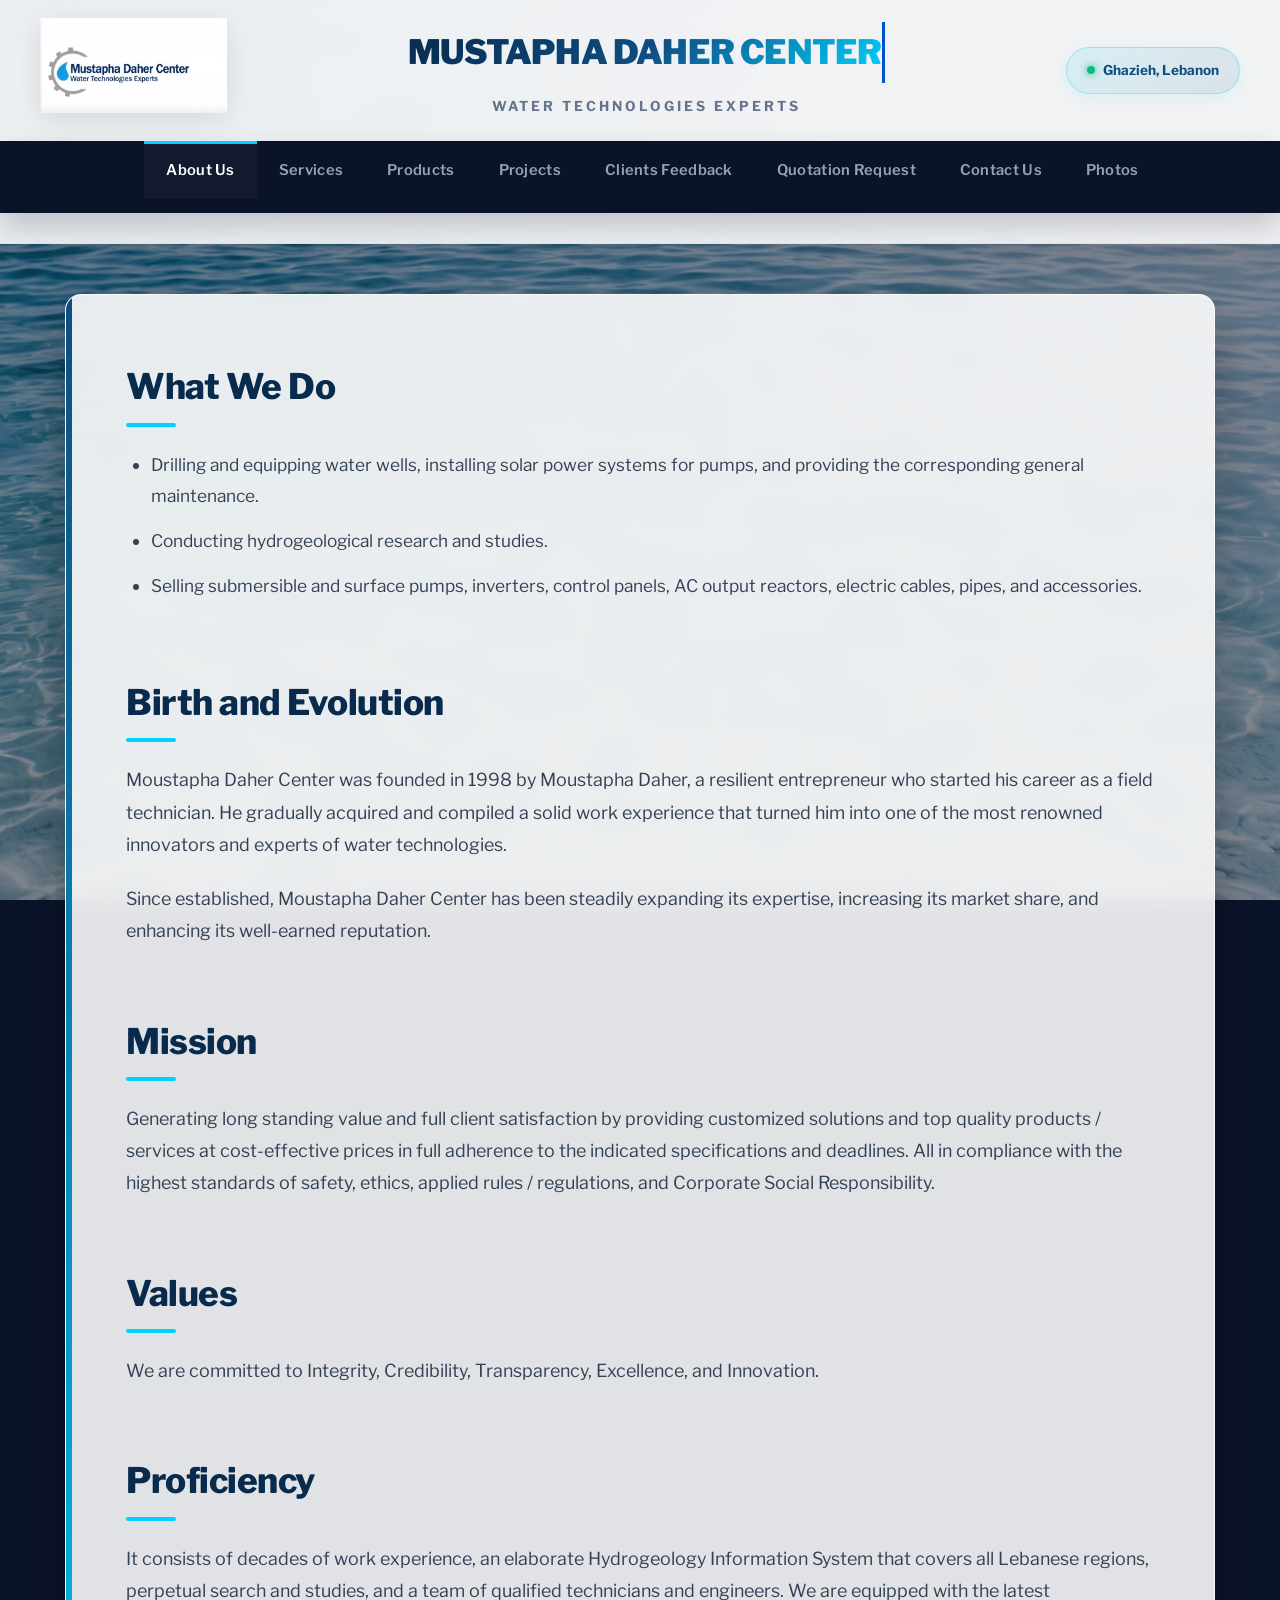
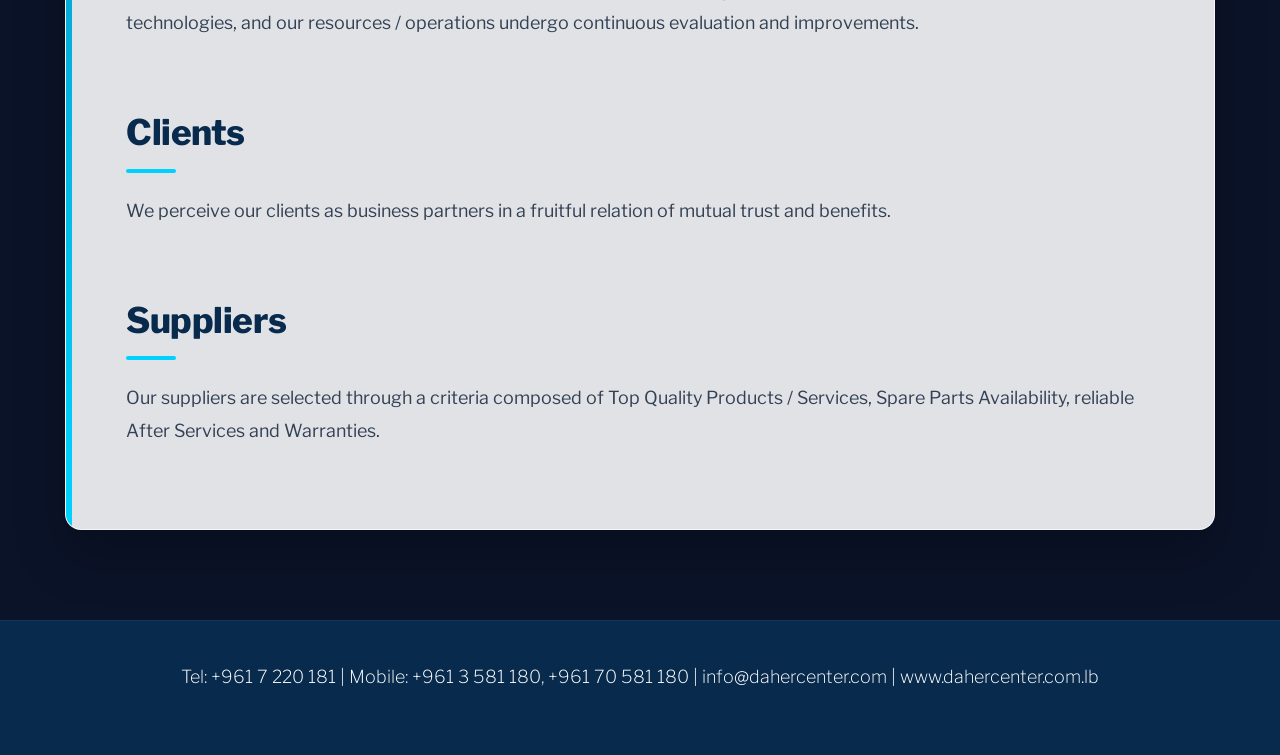
<file: index.html>
<!DOCTYPE html>
<html lang="en">
<head>
    <meta charset="UTF-8">
    <link rel="preconnect" href="https://fonts.googleapis.com">
    <link rel="preconnect" href="https://fonts.gstatic.com" crossorigin>
    <link href="https://fonts.googleapis.com/css2?family=Libre+Franklin:wght@300;400;500;600;700;800;900&display=swap" rel="stylesheet">
    <meta name="viewport" content="width=device-width, initial-scale=1.0">
    <title>Moustapha Daher Center - Water Technologies Experts</title>
    <link rel="stylesheet" href="./style.css">
</head>
<body>
    
    <header>
        <div class="brand-header-container">
            <!-- 1. El-Logo 3a Janab -->
            <div class="logo-area">
                <a href="index.html">
                    <img src="logo.png" alt="Moustapha Daher Center Logo" class="site-logo">
                </a>
            </div>

            <!-- 2. Esem Mustafa Daher Center Bel Nos w 7awliha Fakhama -->
            <div class="brand-title-center">
                <h1>Mustapha Daher Center</h1>
                <p>Water Technologies Experts</p>
            </div>

            <!-- 3. Balance Tag -->
            <div class="header-right-action">
                <span>Ghazieh, Lebanon</span>
            </div>
        </div>

        <!-- 5. Nav w El-Menu Button -->
        <nav>
            <button class="menu-toggle" aria-label="Toggle Menu">
                <span></span>
                <span></span>
                <span></span>
            </button>
            <div class="menu-container">
                <ul class="main-nav">
                    <li><a href="index.html" class="active">About Us</a></li>
                    <li><a href="services.html">Services</a></li>
                    <li><a href="products.html">Products</a></li>
                    <li><a href="projects.html">Projects</a></li>
                    <li><a href="feedback.html">Clients Feedback</a></li>
                    <li><a href="quotation.html">Quotation Request</a></li>
                    <li><a href="contact.html">Contact Us</a></li>
                    <li><a href="#photos">Photos</a></li>
                </ul>
            </div>
        </nav>
    </header>

    <main>
        <section class="content-section">
            <h2 class="section-title">What We Do</h2>
            <ul>
                <li>Drilling and equipping water wells, installing solar power systems for pumps, and providing the corresponding general maintenance.</li>
                <li>Conducting hydrogeological research and studies.</li>
                <li>Selling submersible and surface pumps, inverters, control panels, AC output reactors, electric cables, pipes, and accessories.</li>
            </ul>

            <h2 class="section-title">Birth and Evolution</h2>
            <p>Moustapha Daher Center was founded in 1998 by Moustapha Daher, a resilient entrepreneur who started his career as a field technician. He gradually acquired and compiled a solid work experience that turned him into one of the most renowned innovators and experts of water technologies.</p>
            <p>Since established, Moustapha Daher Center has been steadily expanding its expertise, increasing its market share, and enhancing its well-earned reputation.</p>

            <h2 class="section-title">Mission</h2>
            <p>Generating long standing value and full client satisfaction by providing customized solutions and top quality products / services at cost-effective prices in full adherence to the indicated specifications and deadlines. All in compliance with the highest standards of safety, ethics, applied rules / regulations, and Corporate Social Responsibility.</p>

            <h2 class="section-title">Values</h2>
            <p>We are committed to Integrity, Credibility, Transparency, Excellence, and Innovation.</p>

            <h2 class="section-title">Proficiency</h2>
            <p>It consists of decades of work experience, an elaborate Hydrogeology Information System that covers all Lebanese regions, perpetual search and studies, and a team of qualified technicians and engineers. We are equipped with the latest technologies, and our resources / operations undergo continuous evaluation and improvements.</p>

            <h2 class="section-title">Clients</h2>
            <p>We perceive our clients as business partners in a fruitful relation of mutual trust and benefits.</p>

            <h2 class="section-title">Suppliers</h2>
            <p>Our suppliers are selected through a criteria composed of Top Quality Products / Services, Spare Parts Availability, reliable After Services and Warranties.</p>
        </section>
    </main>
    
    <footer>
        <p>Tel: +961 7 220 181 | Mobile: +961 3 581 180, +961 70 581 180 | info@dahercenter.com | www.dahercenter.com.lb</p>
    </footer>

    <script src="./script.js"></script>
</body>
</html>
</file>
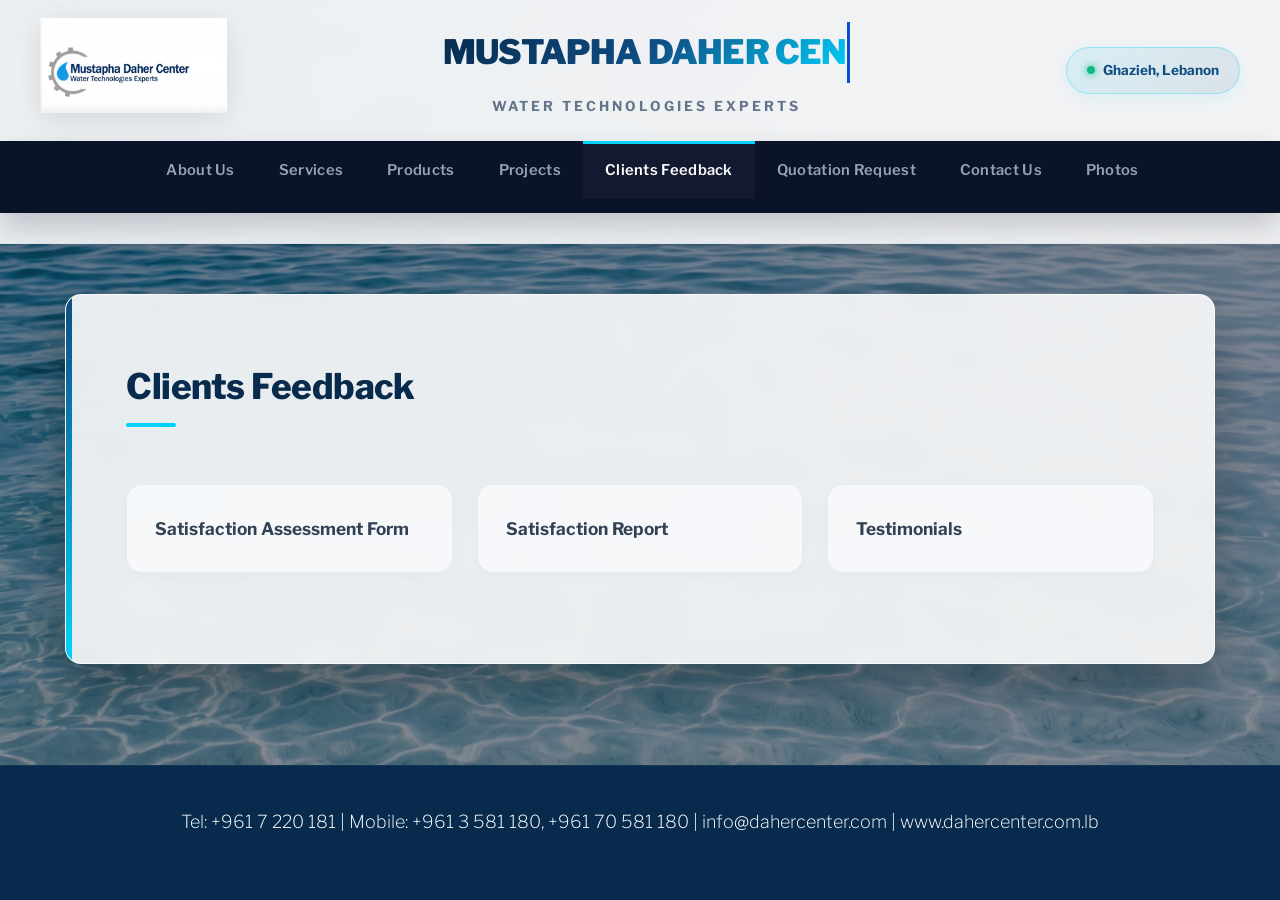
<file: feedback.html>
<!-- feedback.html -->
<!DOCTYPE html>
<html lang="en">
<head>
    <meta charset="UTF-8">
    <meta name="viewport" content="width=device-width, initial-scale=1.0">
    <title>Clients Feedback - Moustapha Daher Center</title>
    <link rel="stylesheet" href="./style.css">
</head>
<body>
   
          <header>
        <div class="brand-header-container">
            <!-- 1. El-Logo 3a Janab -->
            <div class="logo-area">
                <a href="index.html">
                    <img src="logo.png" alt="Moustapha Daher Center Logo" class="site-logo">
                </a>
            </div>

            <!-- 2. Esem Mustafa Daher Center Bel Nos w 7awliha Fakhama -->
            <div class="brand-title-center">
                <h1>Mustapha Daher Center</h1>
                <p>Water Technologies Experts</p>
            </div>

            <!-- 3. Balance Tag -->
            <div class="header-right-action">
                <span>Ghazieh, Lebanon</span>
            </div>
        </div>

     
       <nav>
            <button class="menu-toggle" aria-label="Toggle Menu">
                <span></span>
                <span></span>
                <span></span>
            </button>
            <div class="menu-container">
                <ul class="main-nav">
                    <li><a href="index.html" class="active">About Us</a></li>
                    <li><a href="services.html">Services</a></li>
                    <li><a href="products.html">Products</a></li>
                    <li><a href="projects.html">Projects</a></li>
                    <li><a href="feedback.html">Clients Feedback</a></li>
                    <li><a href="quotation.html">Quotation Request</a></li>
                    <li><a href="contact.html">Contact Us</a></li>
                    <li><a href="photos.html">Photos</a></li>
                </ul>
            </div>
        </nav>
    </header>

    <main>
        <section class="content-section">
        <h2 class="section-title">Clients Feedback</h2>
        <ul class="feedback-btns">
            <li>Satisfaction Assessment Form</li>
            <li>Satisfaction Report</li>
            <li>Testimonials</li>
        </ul>
    </main>
     </section>
    <footer>
        <p>Tel: +961 7 220 181 | Mobile: +961 3 581 180, +961 70 581 180 | info@dahercenter.com | www.dahercenter.com.lb</p>
    </footer>
    <script src="./script.js"></script>
</body>
</html>
</file>
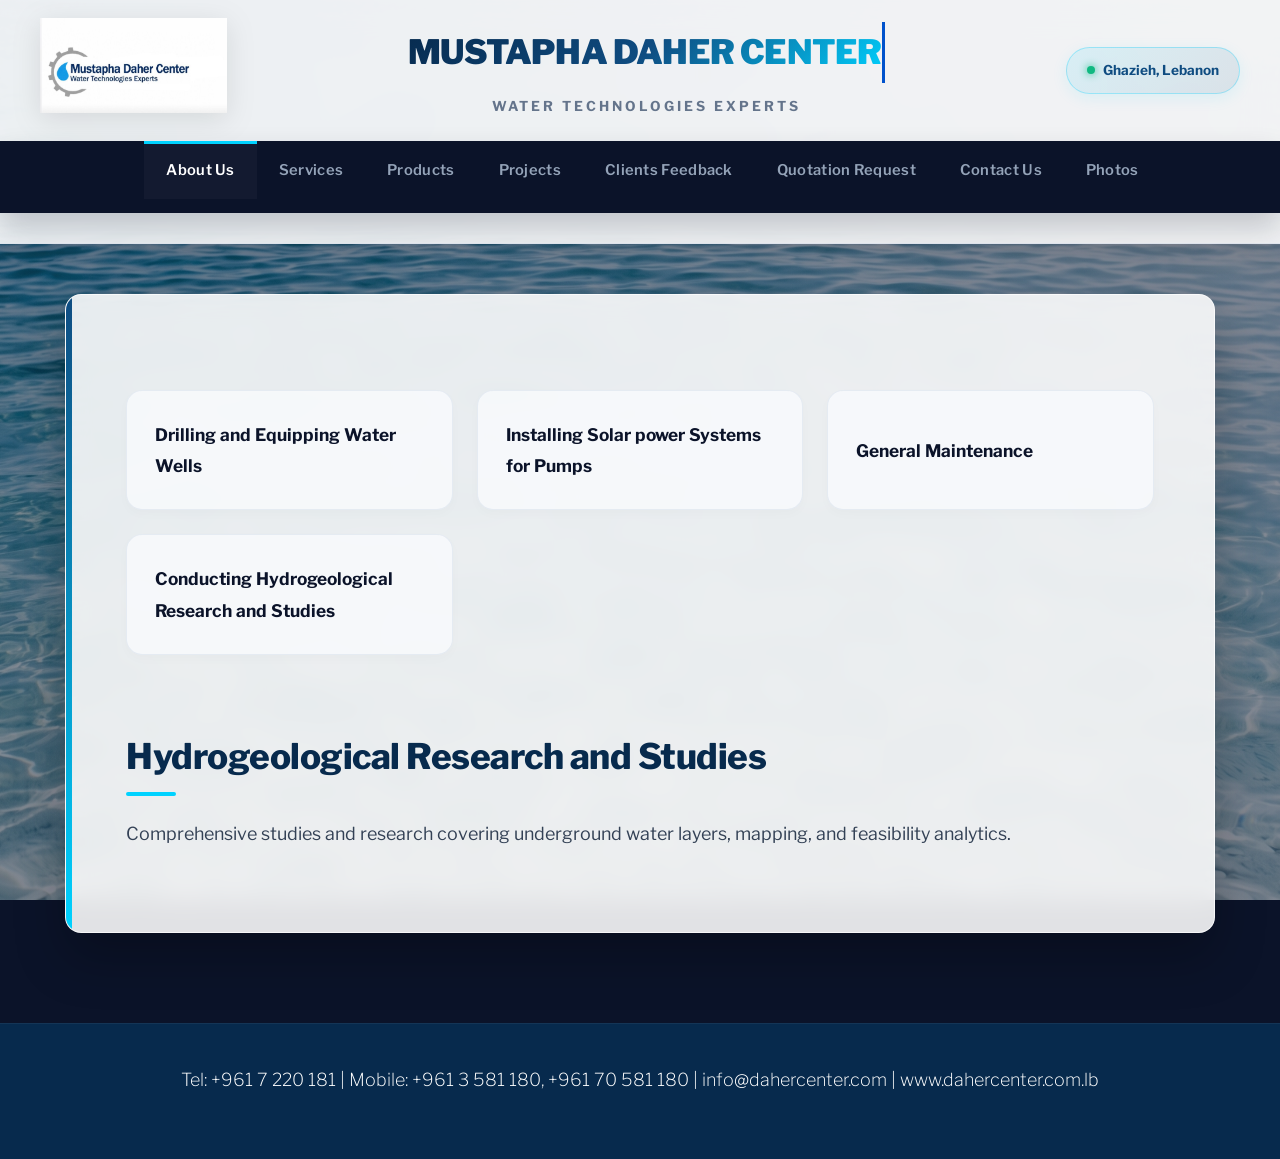
<file: hydrogeology.html>
<!-- hydrogeology.html -->
<!DOCTYPE html>
<html lang="en">
<head>
    <meta charset="UTF-8">
    <meta name="viewport" content="width=device-width, initial-scale=1.0">
    <title>Hydrogeological Research - Moustapha Daher Center</title>
    <link rel="stylesheet" href="./style.css">
</head>
<body>
    
       <header>
        <div class="brand-header-container">
            <!-- 1. El-Logo 3a Janab -->
            <div class="logo-area">
                <a href="index.html">
                    <img src="logo.png" alt="Moustapha Daher Center Logo" class="site-logo">
                </a>
            </div>

            <!-- 2. Esem Mustafa Daher Center Bel Nos w 7awliha Fakhama -->
            <div class="brand-title-center">
                <h1>Mustapha Daher Center</h1>
                <p>Water Technologies Experts</p>
            </div>

            <!-- 3. Balance Tag -->
            <div class="header-right-action">
                <span>Ghazieh, Lebanon</span>
            </div>
        </div>

       
     <nav>
            <button class="menu-toggle" aria-label="Toggle Menu">
                <span></span>
                <span></span>
                <span></span>
            </button>
            <div class="menu-container">
                <ul class="main-nav">
                    <li><a href="index.html" class="active">About Us</a></li>
                    <li><a href="services.html">Services</a></li>
                    <li><a href="products.html">Products</a></li>
                    <li><a href="projects.html">Projects</a></li>
                    <li><a href="feedback.html">Clients Feedback</a></li>
                    <li><a href="quotation.html">Quotation Request</a></li>
                    <li><a href="contact.html">Contact Us</a></li>
                    <li><a href="photos.html">Photos</a></li>
                </ul>
            </div>
        </nav>
    </header>

    <main>
        <section class="content-section">
              <section class="service-bttns"> 
                   <ul class="bttns-service">
            <li><a href="well-drilling.html">Drilling and Equipping Water Wells</a></li>
            <li><a href="solar-systems.html">Installing Solar power Systems for Pumps</a></li>
            <li><a href="maintenance.html">General Maintenance</a></li>
            <li><a href="hydrogeology.html">Conducting Hydrogeological Research and Studies</a></li>
        </ul>

        <h2 class="section-title">Hydrogeological Research and Studies</h2>
        <p>Comprehensive studies and research covering underground water layers, mapping, and feasibility analytics.</p>
    </main>
    </section>

    <footer>
        <p>Tel: +961 7 220 181 | Mobile: +961 3 581 180, +961 70 581 180 | info@dahercenter.com | www.dahercenter.com.lb</p>
    </footer>
    <script src="./script.js"></script>
</body>
</html>
</file>
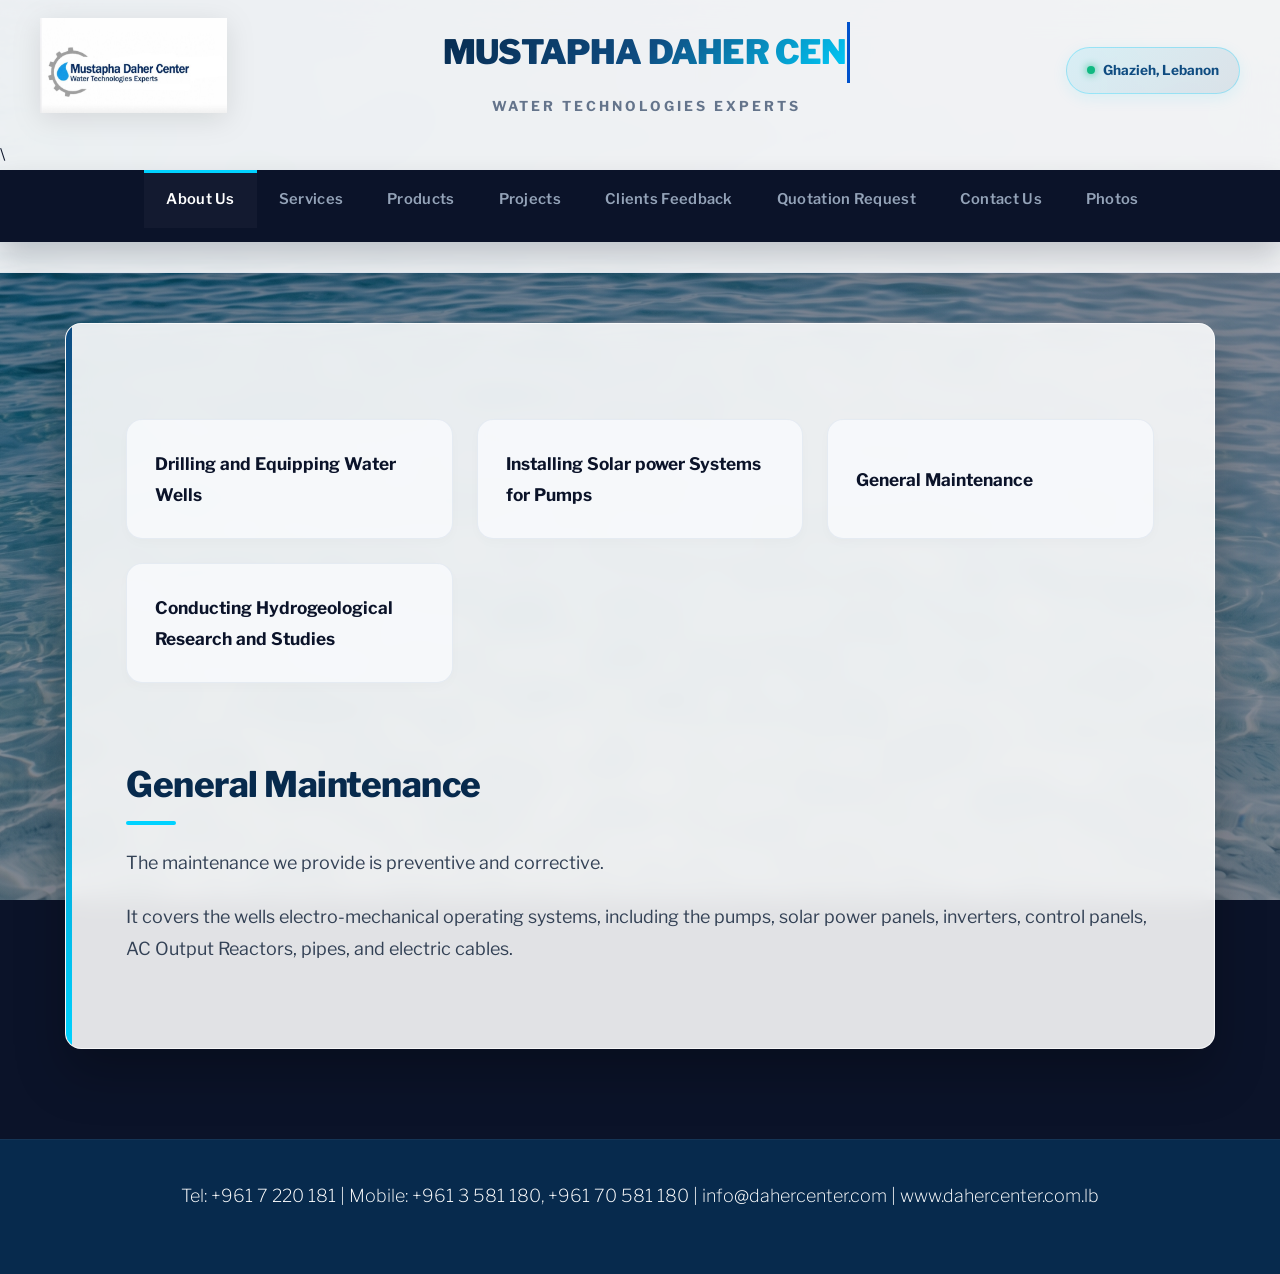
<file: maintenance.html>
<!-- maintenance.html -->
<!DOCTYPE html>
<html lang="en">
<head>
    <meta charset="UTF-8">
    <meta name="viewport" content="width=device-width, initial-scale=1.0">
    <title>General Maintenance - Moustapha Daher Center</title>
    <link rel="stylesheet" href="./style.css">
</head>
<body>
    
       <header>
        <div class="brand-header-container">
            <!-- 1. El-Logo 3a Janab -->
            <div class="logo-area">
                <a href="index.html">
                    <img src="logo.png" alt="Moustapha Daher Center Logo" class="site-logo">
                </a>
            </div>

            <!-- 2. Esem Mustafa Daher Center Bel Nos w 7awliha Fakhama -->
            <div class="brand-title-center">
                <h1>Mustapha Daher Center</h1>
                <p>Water Technologies Experts</p>
            </div>

            <!-- 3. Balance Tag -->
            <div class="header-right-action">
                <span>Ghazieh, Lebanon</span>
            </div>
        </div>

     \
      <nav>
            <button class="menu-toggle" aria-label="Toggle Menu">
                <span></span>
                <span></span>
                <span></span>
            </button>
            <div class="menu-container">
                <ul class="main-nav">
                    <li><a href="index.html" class="active">About Us</a></li>
                    <li><a href="services.html">Services</a></li>
                    <li><a href="products.html">Products</a></li>
                    <li><a href="projects.html">Projects</a></li>
                    <li><a href="feedback.html">Clients Feedback</a></li>
                    <li><a href="quotation.html">Quotation Request</a></li>
                    <li><a href="contact.html">Contact Us</a></li>
                    <li><a href="photos.html">Photos</a></li>
                </ul>
            </div>
        </nav>
    </header>

    <main>
        <section class="content-section">
              <section class="service-bttns"> 
                   <ul class="bttns-service">
            <li><a href="well-drilling.html">Drilling and Equipping Water Wells</a></li>
            <li><a href="solar-systems.html">Installing Solar power Systems for Pumps</a></li>
            <li><a href="maintenance.html">General Maintenance</a></li>
            <li><a href="hydrogeology.html">Conducting Hydrogeological Research and Studies</a></li>
        </ul>

        <h2 class="section-title">General Maintenance</h2>
        <p>The maintenance we provide is preventive and corrective.</p>
        <p>It covers the wells electro-mechanical operating systems, including the pumps, solar power panels, inverters, control panels, AC Output Reactors, pipes, and electric cables.</p>
        </section>
    </main>
    

    <footer>
        <p>Tel: +961 7 220 181 | Mobile: +961 3 581 180, +961 70 581 180 | info@dahercenter.com | www.dahercenter.com.lb</p>
    </footer>
    <script src="./script.js"></script>
</body>
</html>
</file>
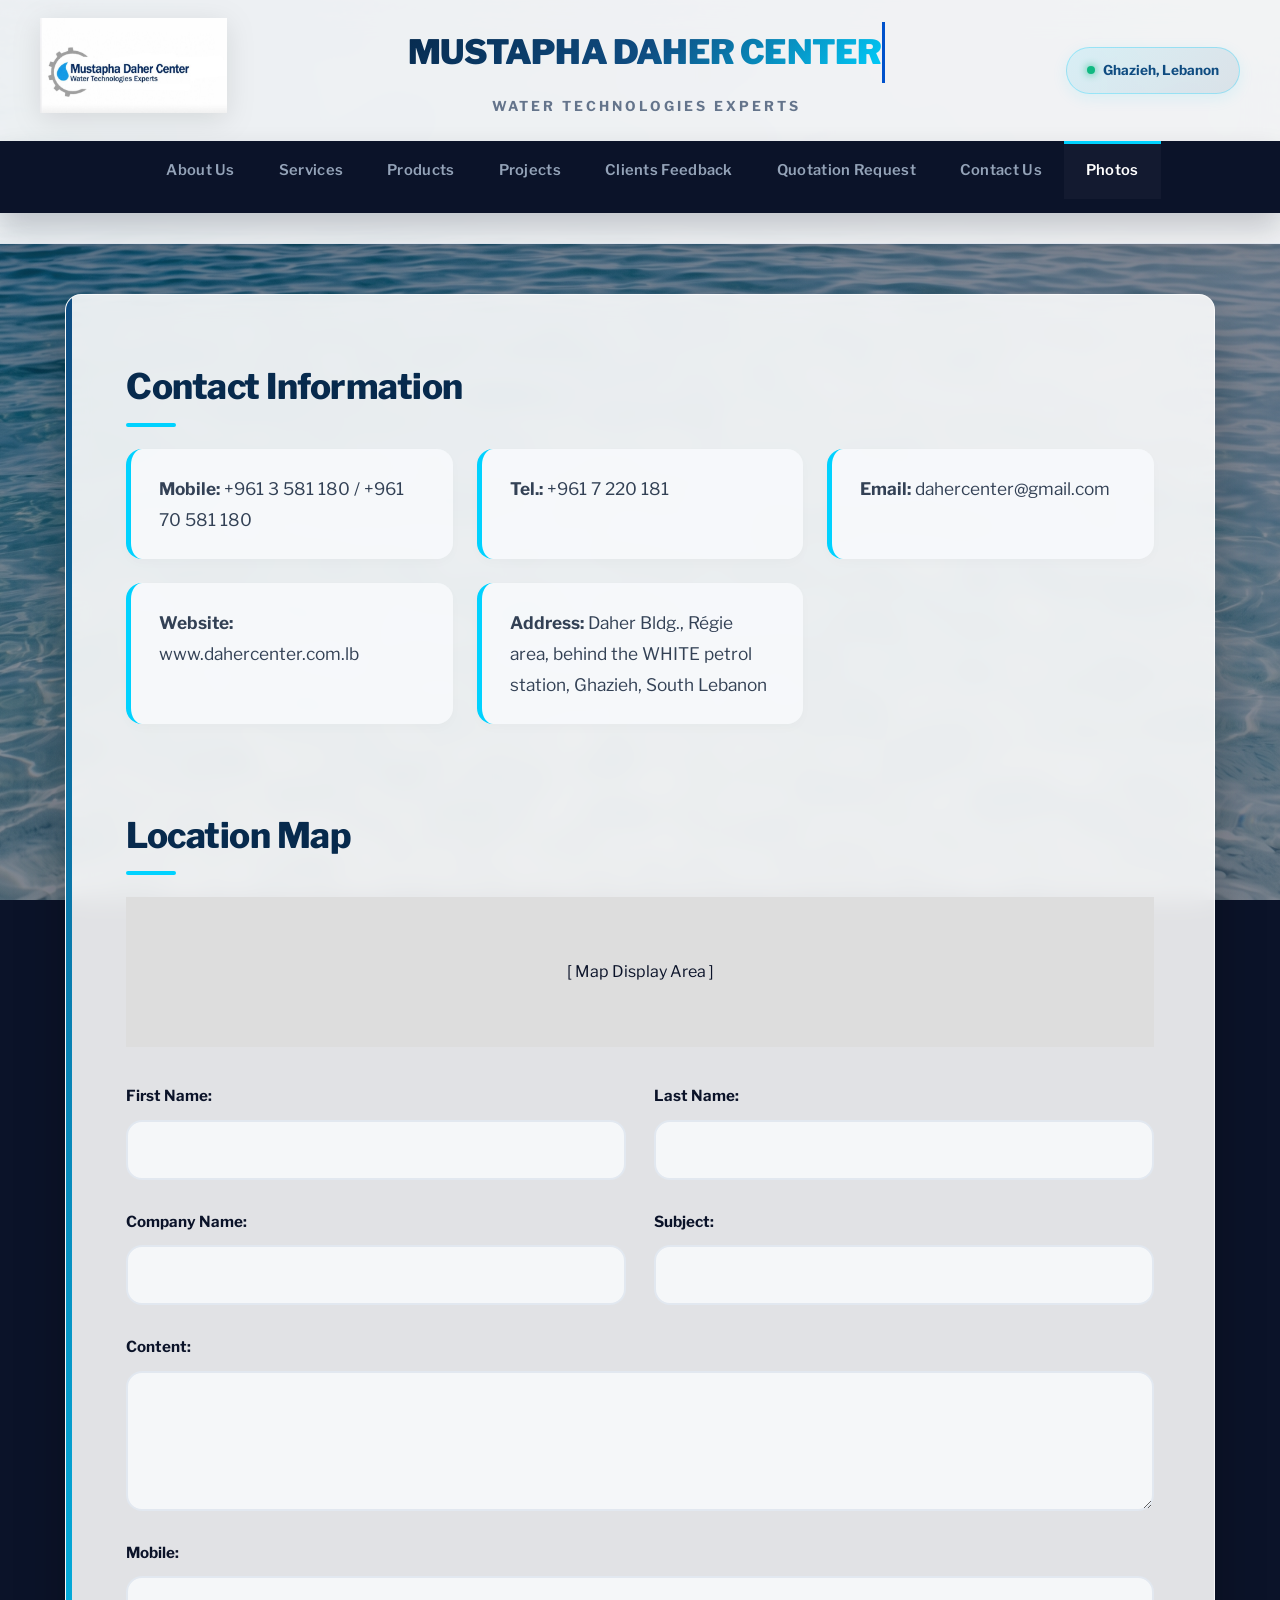
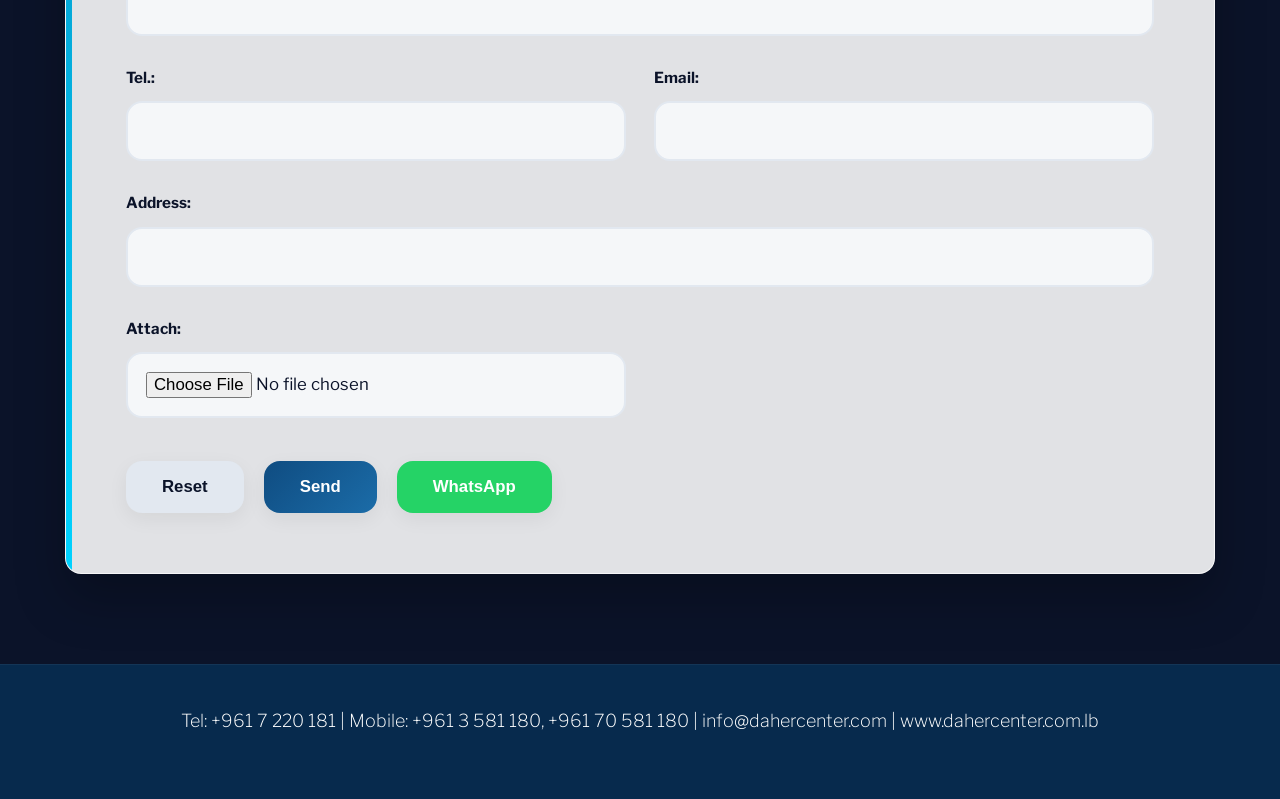
<file: photos.html>
<!-- contact.html -->
<!DOCTYPE html>
<html lang="en">
<head>
    <meta charset="UTF-8">
    <meta name="viewport" content="width=device-width, initial-scale=1.0">
    <title>Contact Us - Moustapha Daher Center</title>
    <link rel="stylesheet" href="./style.css">
</head>
<body>
   
           <header>
        <div class="brand-header-container">
            <!-- 1. El-Logo 3a Janab -->
            <div class="logo-area">
                <a href="index.html">
                    <img src="logo.png" alt="Moustapha Daher Center Logo" class="site-logo">
                </a>
            </div>

            <!-- 2. Esem Mustafa Daher Center Bel Nos w 7awliha Fakhama -->
            <div class="brand-title-center">
                <h1>Mustapha Daher Center</h1>
                <p>Water Technologies Experts</p>
            </div>

            <!-- 3. Balance Tag -->
            <div class="header-right-action">
                <span>Ghazieh, Lebanon</span>
            </div>
        </div>

      
        <nav>
            <button class="menu-toggle" aria-label="Toggle Menu">
                <span></span>
                <span></span>
                <span></span>
            </button>
            <div class="menu-container">
                <ul class="main-nav">
                    <li><a href="index.html" class="active">About Us</a></li>
                    <li><a href="services.html">Services</a></li>
                    <li><a href="products.html">Products</a></li>
                    <li><a href="projects.html">Projects</a></li>
                    <li><a href="feedback.html">Clients Feedback</a></li>
                    <li><a href="quotation.html">Quotation Request</a></li>
                    <li><a href="contact.html">Contact Us</a></li>
                    <li><a href="photos.html">Photos</a></li>
                </ul>
            </div>
        </nav>
        
      
    </header>

    <main>
        <section class="content-section">
        <h2 class="section-title">Contact Information</h2>
        <ul class="contact-info">
            <li><strong>Mobile:</strong> +961 3 581 180 / +961 70 581 180</li>
            <li><strong>Tel.:</strong> +961 7 220 181</li>
            <li><strong>Email:</strong> dahercenter@gmail.com</li>
            <li><strong>Website:</strong> www.dahercenter.com.lb</li>
            <li><strong>Address:</strong> Daher Bldg., Régie area, behind the WHITE petrol station, Ghazieh, South Lebanon</li>
        </ul>

        <h2 class="section-title">Location Map</h2>
        <div class="map-placeholder" style="background:#ddd; height:150px; display:flex; align-items:center; justify-content:center; margin-bottom:20px;">
            [ Map Display Area ]
        </div>

        <form class="contact-form">
            <label>First Name: <input type="text" name="firstname"></label>
            <label>Last Name: <input type="text" name="lastname"></label>
            <label>Company Name: <input type="text" name="company"></label>
            <label>Subject: <input type="text" name="subject"></label>
            <label>Content: <textarea name="content"></textarea></label>
            <label>Mobile: <input type="tel" name="mobile"></label>
            <label>Tel.: <input type="tel" name="tel"></label>
            <label>Email: <input type="email" name="email"></label>
            <label>Address: <input type="text" name="address"></label>
            <label>Attach: <input type="file" name="attach"></label>
            <div class="form-buttons">
                <button type="reset">Reset</button>
                <button type="submit">Send</button>
                <button type="button">WhatsApp</button>
            </div>
        </form>
    </main>
    </section>


    <footer>
        <p>Tel: +961 7 220 181 | Mobile: +961 3 581 180, +961 70 581 180 | info@dahercenter.com | www.dahercenter.com.lb</p>
    </footer>
    <script src="./script.js"></script>
</body>
</html>
</file>
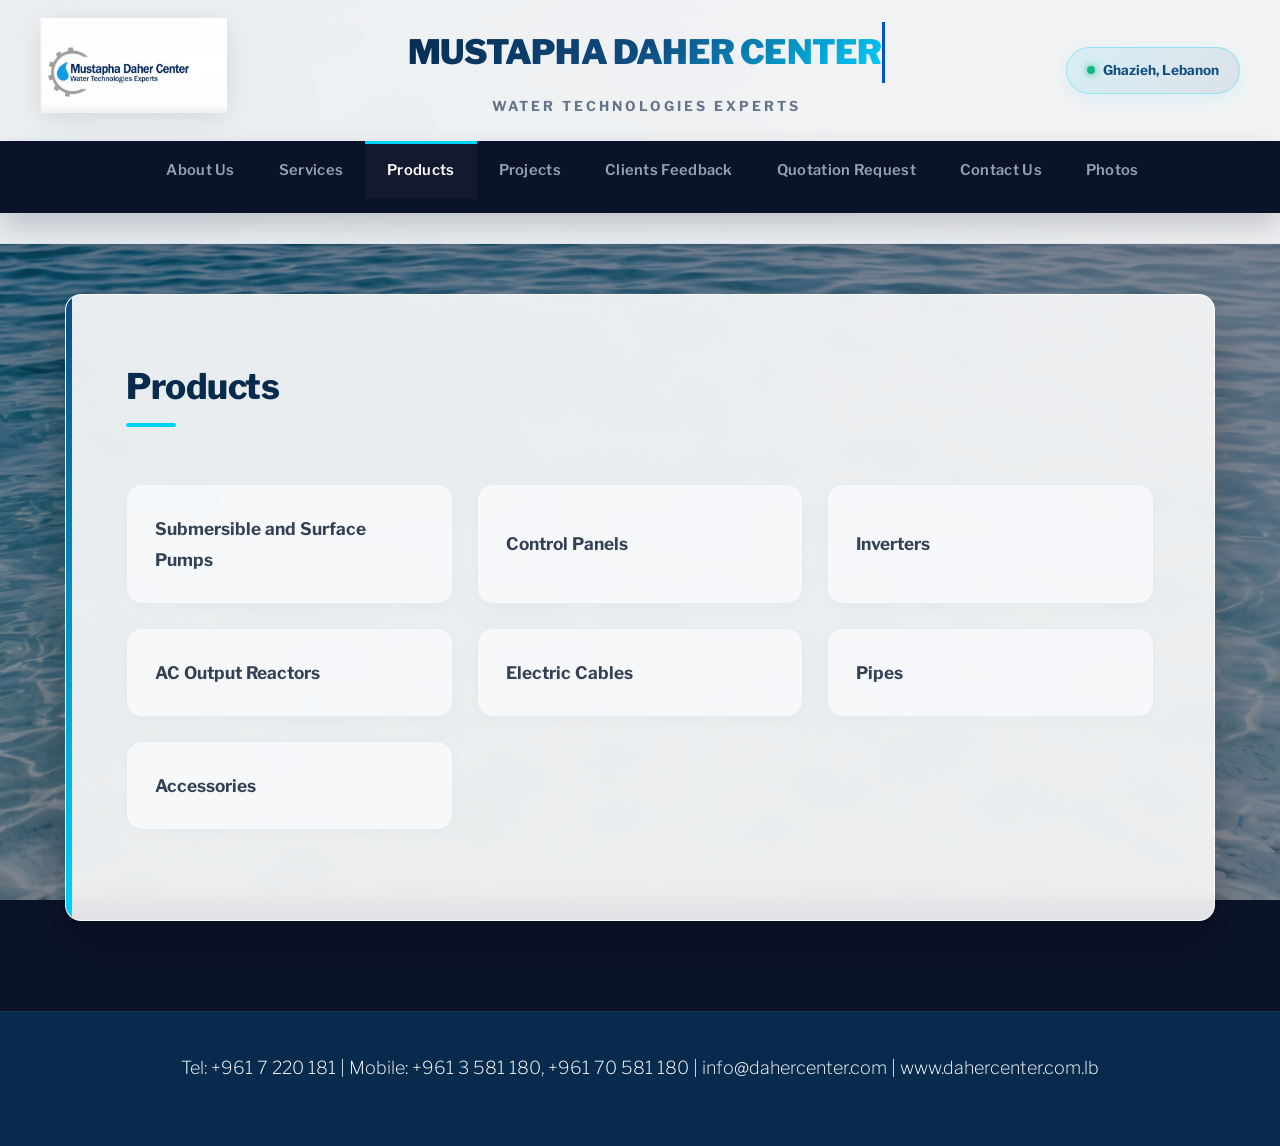
<file: products.html>
<!-- products.html -->
<!DOCTYPE html>
<html lang="en">
<head>
    <meta charset="UTF-8">
    <meta name="viewport" content="width=device-width, initial-scale=1.0">
    <title>Products - Moustapha Daher Center</title>
    <link rel="stylesheet" href="./style.css">
</head>
<body>
   
        <header>
        <div class="brand-header-container">
            <!-- 1. El-Logo 3a Janab -->
            <div class="logo-area">
                <a href="index.html">
                    <img src="logo.png" alt="Moustapha Daher Center Logo" class="site-logo">
                </a>
            </div>

            <!-- 2. Esem Mustafa Daher Center Bel Nos w 7awliha Fakhama -->
            <div class="brand-title-center">
                <h1>Mustapha Daher Center</h1>
                <p>Water Technologies Experts</p>
            </div>

            <!-- 3. Balance Tag -->
            <div class="header-right-action">
                <span>Ghazieh, Lebanon</span>
            </div>
        </div>

      
     <nav>
            <button class="menu-toggle" aria-label="Toggle Menu">
                <span></span>
                <span></span>
                <span></span>
            </button>
            <div class="menu-container">
                <ul class="main-nav">
                    <li><a href="index.html" class="active">About Us</a></li>
                    <li><a href="services.html">Services</a></li>
                    <li><a href="products.html">Products</a></li>
                    <li><a href="projects.html">Projects</a></li>
                    <li><a href="feedback.html">Clients Feedback</a></li>
                    <li><a href="quotation.html">Quotation Request</a></li>
                    <li><a href="contact.html">Contact Us</a></li>
                    <li><a href="photos.html">Photos</a></li>
                </ul>
            </div>
        </nav>
    </header>

    <main> 
        <section class="content-section">
        <h2 class="section-title">Products</h2>
        <ul class="products-list">
            <li>Submersible and Surface Pumps</li>
            <li>Control Panels</li>
            <li>Inverters</li>
            <li>AC Output Reactors</li>
            <li>Electric Cables</li>
            <li>Pipes</li>
            <li>Accessories</li>
        </ul>
        </section>
    </main>
   

    <footer>
        <p>Tel: +961 7 220 181 | Mobile: +961 3 581 180, +961 70 581 180 | info@dahercenter.com | www.dahercenter.com.lb</p>
    </footer>
    <script src="./script.js"></script>
</body>
</html>
</file>
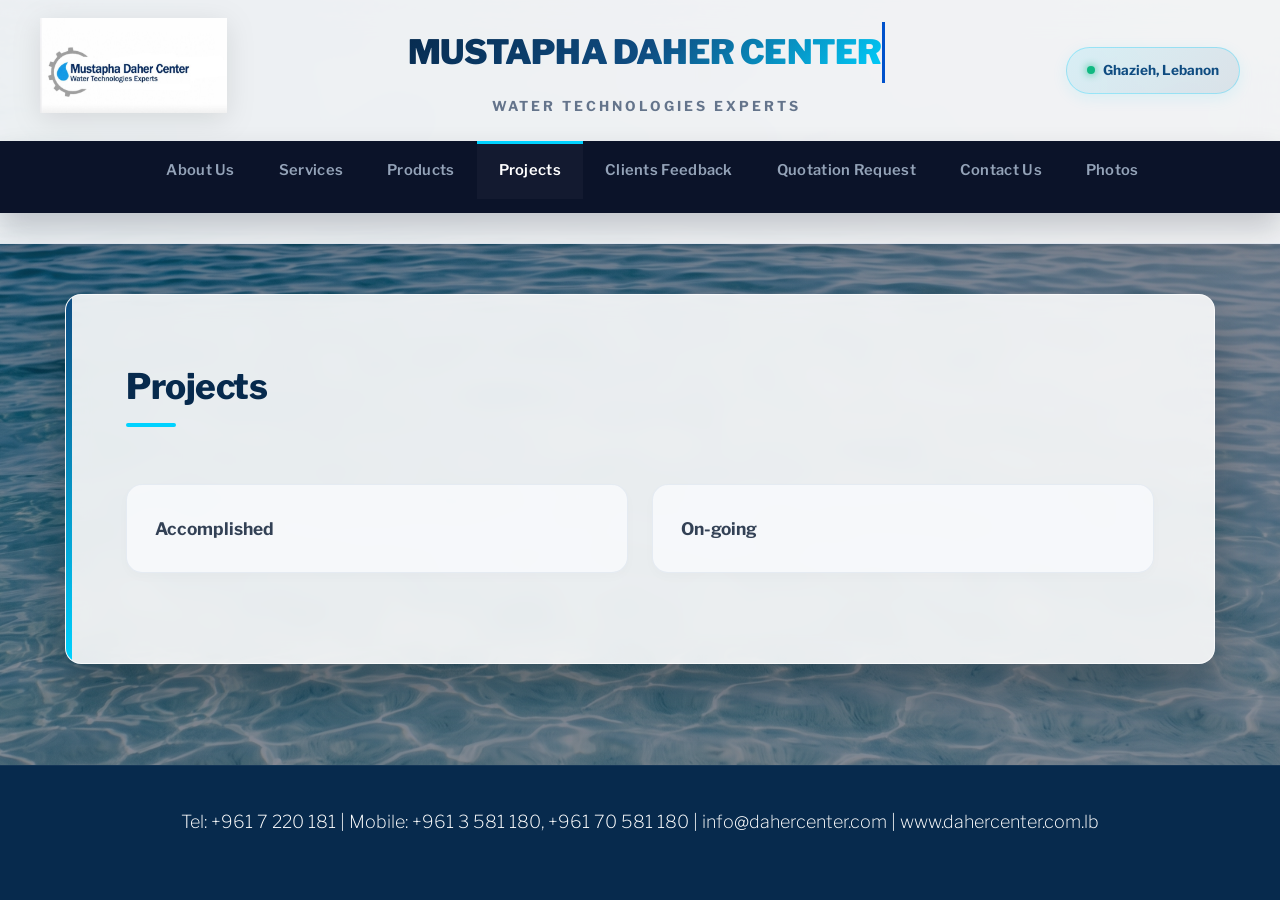
<file: projects.html>
<!-- projects.html -->
<!DOCTYPE html>
<html lang="en">
<head>
    <meta charset="UTF-8">
    <meta name="viewport" content="width=device-width, initial-scale=1.0">
    <title>Projects - Moustapha Daher Center</title>
    <link rel="stylesheet" href="./style.css">
</head>
<body>
   
      <header>
        <div class="brand-header-container">
            <!-- 1. El-Logo 3a Janab -->
            <div class="logo-area">
                <a href="index.html">
                    <img src="logo.png" alt="Moustapha Daher Center Logo" class="site-logo">
                </a>
            </div>

            <!-- 2. Esem Mustafa Daher Center Bel Nos w 7awliha Fakhama -->
            <div class="brand-title-center">
                <h1>Mustapha Daher Center</h1>
                <p>Water Technologies Experts</p>
            </div>

            <!-- 3. Balance Tag -->
            <div class="header-right-action">
                <span>Ghazieh, Lebanon</span>
            </div>
        </div>

       
      <nav>
            <button class="menu-toggle" aria-label="Toggle Menu">
                <span></span>
                <span></span>
                <span></span>
            </button>
            <div class="menu-container">
                <ul class="main-nav">
                    <li><a href="index.html" class="active">About Us</a></li>
                    <li><a href="services.html">Services</a></li>
                    <li><a href="products.html">Products</a></li>
                    <li><a href="projects.html">Projects</a></li>
                    <li><a href="feedback.html">Clients Feedback</a></li>
                    <li><a href="quotation.html">Quotation Request</a></li>
                    <li><a href="contact.html">Contact Us</a></li>
                    <li><a href="photos.html">Photos</a></li>
                </ul>
            </div>
        </nav>
    </header>

    <main>
        <section class="content-section">
        <h2 class="section-title">Projects</h2>
        <ul class="project-btns" >
            <li>Accomplished</li>
            <li>On-going</li>
        </ul>
        </section>
    </main>

    <footer>
        <p>Tel: +961 7 220 181 | Mobile: +961 3 581 180, +961 70 581 180 | info@dahercenter.com | www.dahercenter.com.lb</p>
    </footer>
    <script src="./script.js"></script>
</body>
</html>
</file>
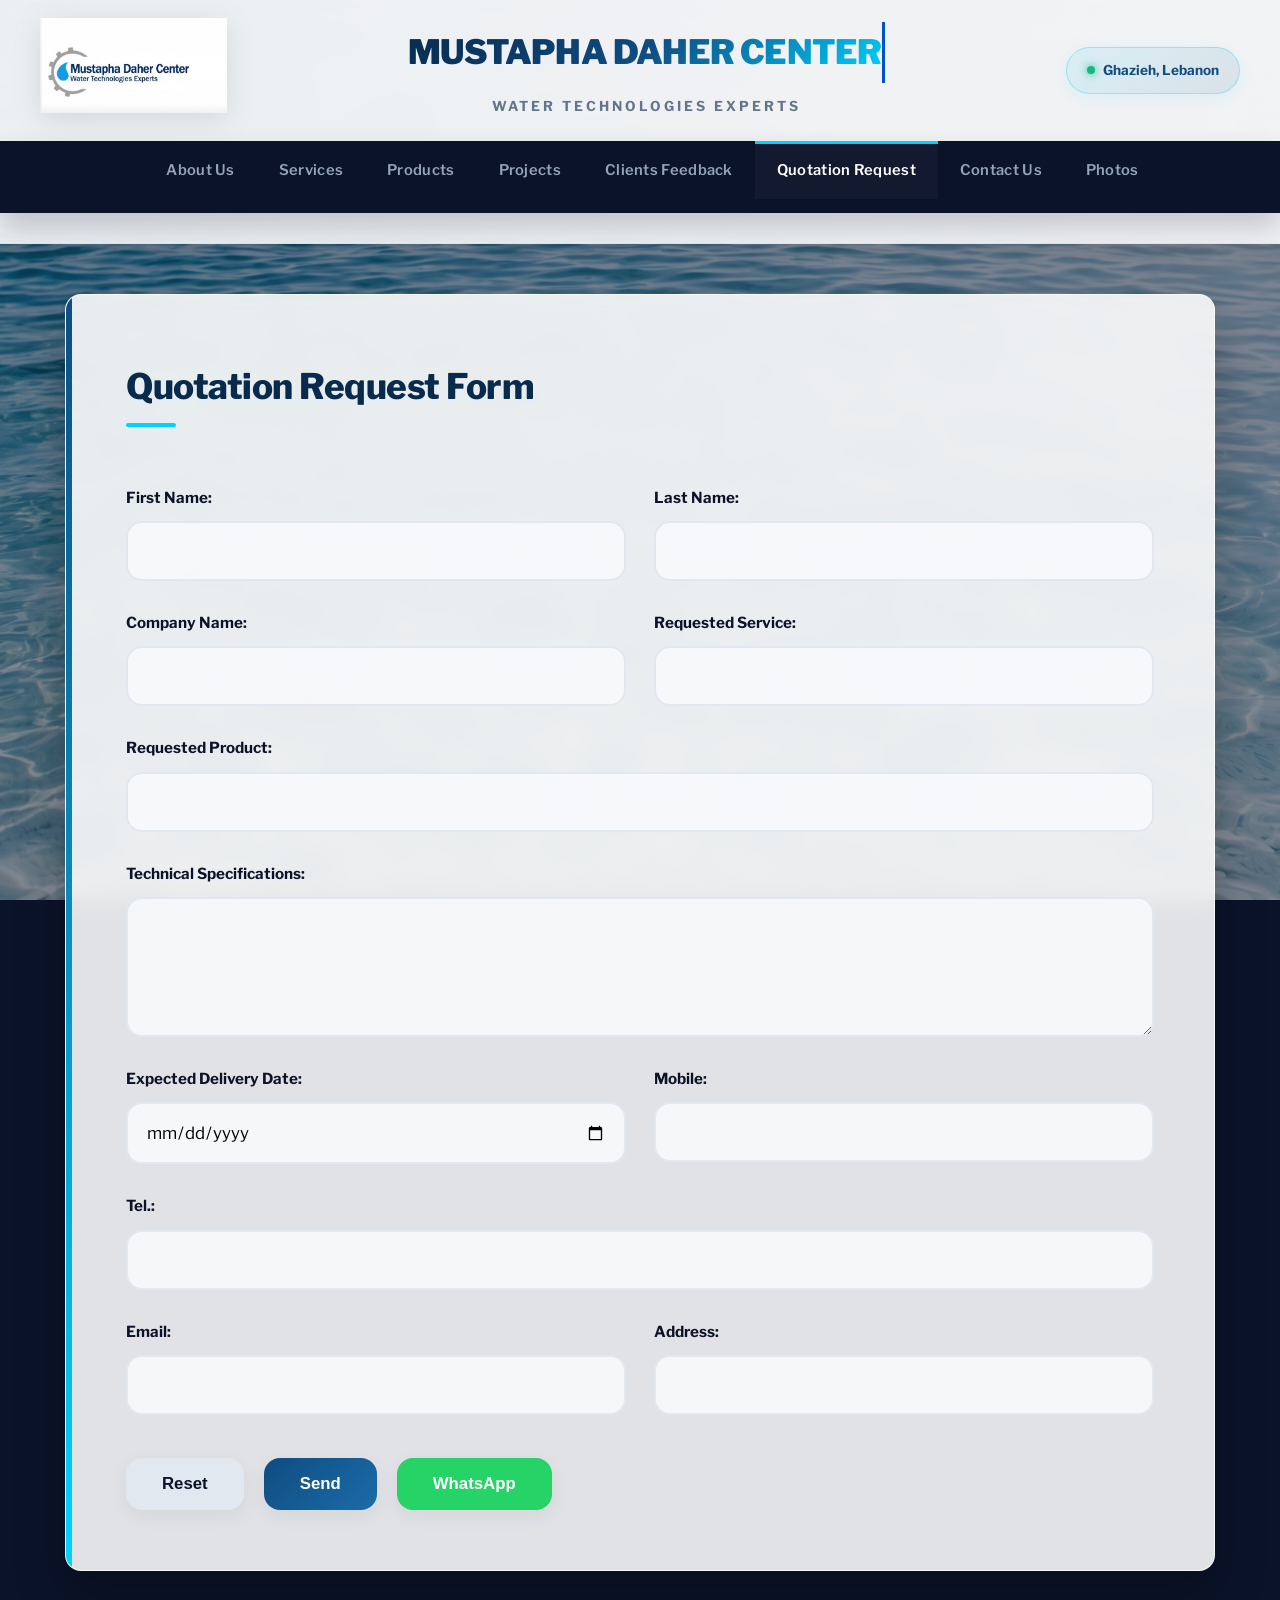
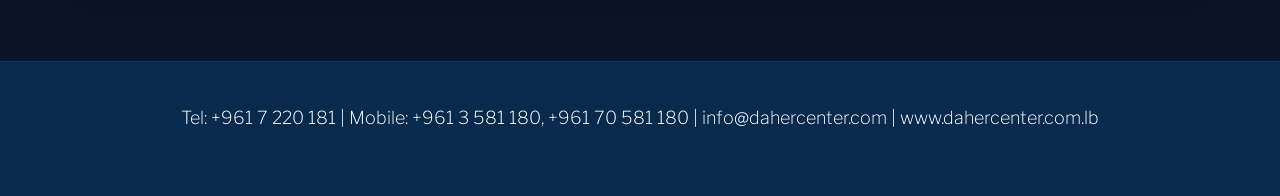
<file: quotation.html>
<!-- quotation.html -->
<!DOCTYPE html>
<html lang="en">
<head>
    <meta charset="UTF-8">
    <meta name="viewport" content="width=device-width, initial-scale=1.0">
    <title>Quotation Request - Moustapha Daher Center</title>
    <link rel="stylesheet" href="./style.css">
</head>
<body>
    
         <header>
        <div class="brand-header-container">
            <!-- 1. El-Logo 3a Janab -->
            <div class="logo-area">
                <a href="index.html">
                    <img src="logo.png" alt="Moustapha Daher Center Logo" class="site-logo">
                </a>
            </div>

            <!-- 2. Esem Mustafa Daher Center Bel Nos w 7awliha Fakhama -->
            <div class="brand-title-center">
                <h1>Mustapha Daher Center</h1>
                <p>Water Technologies Experts</p>
            </div>

            <!-- 3. Balance Tag -->
            <div class="header-right-action">
                <span>Ghazieh, Lebanon</span>
            </div>
        </div>

      
   <nav>
            <button class="menu-toggle" aria-label="Toggle Menu">
                <span></span>
                <span></span>
                <span></span>
            </button>
            <div class="menu-container">
                <ul class="main-nav">
                    <li><a href="index.html" class="active">About Us</a></li>
                    <li><a href="services.html">Services</a></li>
                    <li><a href="products.html">Products</a></li>
                    <li><a href="projects.html">Projects</a></li>
                    <li><a href="feedback.html">Clients Feedback</a></li>
                    <li><a href="quotation.html">Quotation Request</a></li>
                    <li><a href="contact.html">Contact Us</a></li>
                    <li><a href="photos.html">Photos</a></li>
                </ul>
            </div>
        </nav>
    </header>

    <main>
        <section class="content-section">
        <h2 class="section-title">Quotation Request Form</h2>
        <form class="contact-form">
            <label>First Name: <input type="text" name="firstname"></label>
            <label>Last Name: <input type="text" name="lastname"></label>
            <label>Company Name: <input type="text" name="company"></label>
            <label>Requested Service: <input type="text" name="service"></label>
            <label>Requested Product: <input type="text" name="product"></label>
            <label>Technical Specifications: <textarea name="specs"></textarea></label>
            <label>Expected Delivery Date: <input type="date" name="deliverydate"></label>
            <label>Mobile: <input type="tel" name="mobile"></label>
            <label>Tel.: <input type="tel" name="tel"></label>
            <label>Email: <input type="email" name="email"></label>
            <label>Address: <input type="text" name="address"></label>
            <div class="form-buttons">
                <button type="reset">Reset</button>
                <button type="submit">Send</button>
                <button type="button">WhatsApp</button>
            </div>
        </form>
        </section>
    </main>

    <footer>
        <p>Tel: +961 7 220 181 | Mobile: +961 3 581 180, +961 70 581 180 | info@dahercenter.com | www.dahercenter.com.lb</p>
    </footer> 
    <script src="./script.js"></script>
</body>
</html>
</file>
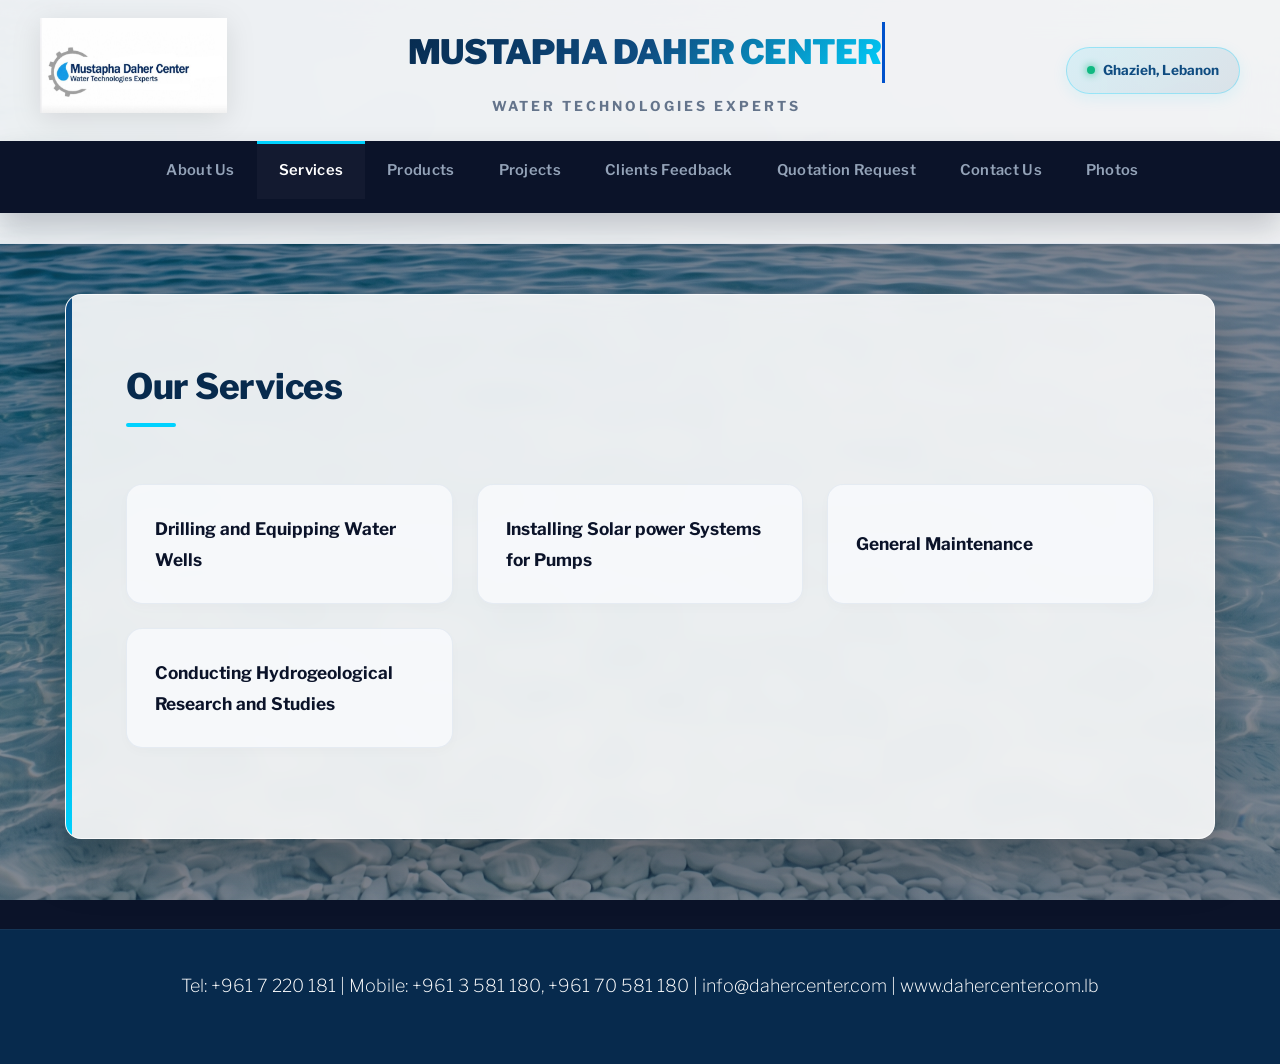
<file: services.html>
<!DOCTYPE html>
<html lang="en">
<head>
    <meta charset="UTF-8">
    <meta name="viewport" content="width=device-width, initial-scale=1.0">
    <title>Services - Moustapha Daher Center</title>
    <link rel="stylesheet" href="./style.css">
</head>
<body>
    <header>
        <div class="brand-header-container">
            <!-- 1. El-Logo 3a Janab -->
            <div class="logo-area">
                <a href="index.html">
                    <img src="logo.png" alt="Moustapha Daher Center Logo" class="site-logo">
                </a>
            </div>

            <!-- 2. Esem Mustafa Daher Center Bel Nos w 7awliha Fakhama -->
            <div class="brand-title-center">
                <h1>Mustapha Daher Center</h1>
                <p>Water Technologies Experts</p>
            </div>

            <!-- 3. Balance Tag -->
            <div class="header-right-action">
                <span>Ghazieh, Lebanon</span>
            </div>
        </div>
        
        <nav>
            <button class="menu-toggle" aria-label="Toggle Menu">
                <span></span>
                <span></span>
                <span></span>
            </button>
            <div class="menu-container">
                <ul class="main-nav">
                    <li><a href="index.html">About Us</a></li>
                    <li><a href="services.html" class="active">Services</a></li>
                    <li><a href="products.html">Products</a></li>
                    <li><a href="projects.html">Projects</a></li>
                    <li><a href="feedback.html">Clients Feedback</a></li>
                    <li><a href="quotation.html">Quotation Request</a></li>
                    <li><a href="contact.html">Contact Us</a></li>
                    <li><a href="photos.html">Photos</a></li>
                </ul>
            </div>
        </nav>
    </header>

    <main>
        <section class="content-section">
            <h2 class="section-title">Our Services</h2>
            <ul class="service-links">
                <li><a href="well-drilling.html">Drilling and Equipping Water Wells</a></li>
                <li><a href="solar-systems.html">Installing Solar power Systems for Pumps</a></li>
                <li><a href="maintenance.html">General Maintenance</a></li>
                <li><a href="hydrogeology.html">Conducting Hydrogeological Research and Studies</a></li>
            </ul>
        </section>
    </main>

    <footer>
        <p>Tel: +961 7 220 181 | Mobile: +961 3 581 180, +961 70 581 180 | info@dahercenter.com | www.dahercenter.com.lb</p>
    </footer>
    <script src="./script.js"></script>
</body>
</html>
</file>
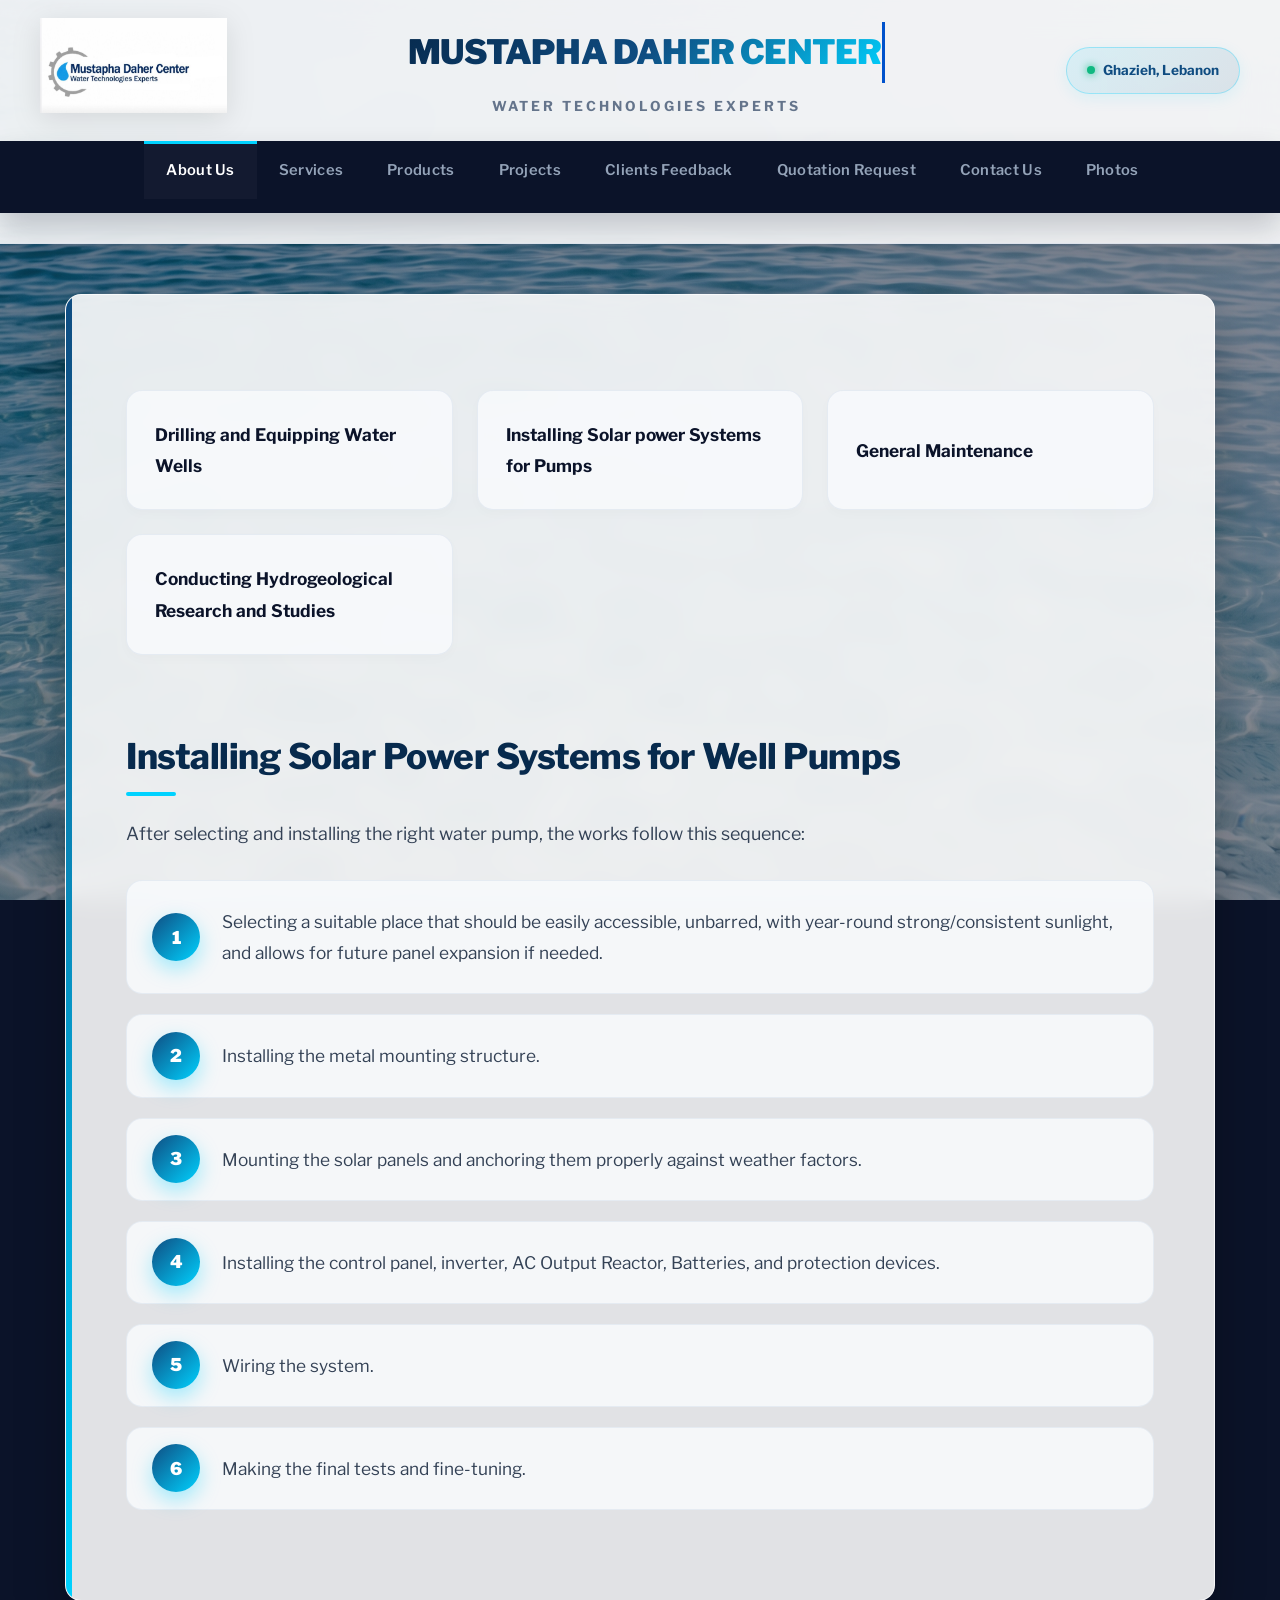
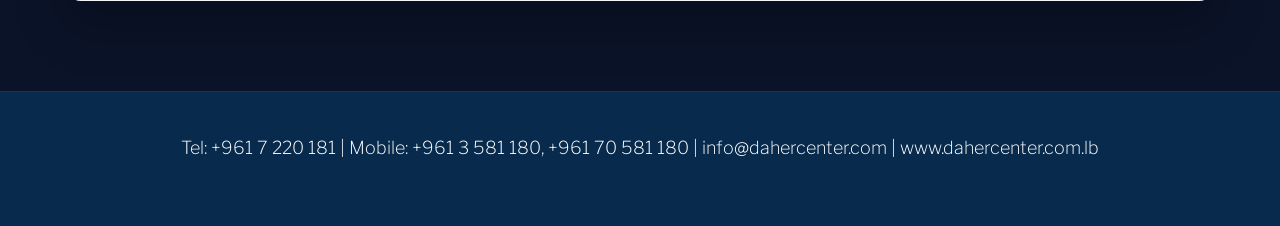
<file: solar-systems.html>
<!-- solar-systems.html -->
<!DOCTYPE html>
<html lang="en">
<head>
    <meta charset="UTF-8">
    <meta name="viewport" content="width=device-width, initial-scale=1.0">
    <title>Solar Power Systems - Moustapha Daher Center</title>
    <link rel="stylesheet" href="./style.css">
</head>
<body>

      <header>
        <div class="brand-header-container">
            <!-- 1. El-Logo 3a Janab -->
            <div class="logo-area">
                <a href="index.html">
                    <img src="logo.png" alt="Moustapha Daher Center Logo" class="site-logo">
                </a>
            </div>

            <!-- 2. Esem Mustafa Daher Center Bel Nos w 7awliha Fakhama -->
            <div class="brand-title-center">
                <h1>Mustapha Daher Center</h1>
                <p>Water Technologies Experts</p>
            </div>

            <!-- 3. Balance Tag -->
            <div class="header-right-action">
                <span>Ghazieh, Lebanon</span>
            </div>
        </div>

        
      <nav>
            <button class="menu-toggle" aria-label="Toggle Menu">
                <span></span>
                <span></span>
                <span></span>
            </button>
            <div class="menu-container">
                <ul class="main-nav">
                    <li><a href="index.html" class="active">About Us</a></li>
                    <li><a href="services.html">Services</a></li>
                    <li><a href="products.html">Products</a></li>
                    <li><a href="projects.html">Projects</a></li>
                    <li><a href="feedback.html">Clients Feedback</a></li>
                    <li><a href="quotation.html">Quotation Request</a></li>
                    <li><a href="contact.html">Contact Us</a></li>
                    <li><a href="photos.html">Photos</a></li>
                </ul>
            </div>
        </nav>
    </header>

    <main>
        <section class="content-section">
              <section class="service-bttns"> 
                   <ul class="bttns-service">
            <li><a href="well-drilling.html">Drilling and Equipping Water Wells</a></li>
            <li><a href="solar-systems.html">Installing Solar power Systems for Pumps</a></li>
            <li><a href="maintenance.html">General Maintenance</a></li>
            <li><a href="hydrogeology.html">Conducting Hydrogeological Research and Studies</a></li>
        </ul>

        <h2 class="section-title">Installing Solar Power Systems for Well Pumps</h2>
        <p>After selecting and installing the right water pump, the works follow this sequence:</p>
        <ol class="sequence-list">
            <li>Selecting a suitable place that should be easily accessible, unbarred, with year-round strong/consistent sunlight, and allows for future panel expansion if needed.</li>
            <li>Installing the metal mounting structure.</li>
            <li>Mounting the solar panels and anchoring them properly against weather factors.</li>
            <li>Installing the control panel, inverter, AC Output Reactor, Batteries, and protection devices.</li>
            <li>Wiring the system.</li>
            <li>Making the final tests and fine-tuning.</li>
        </ol>
        </section>
    </main>

    <footer>
        <p>Tel: +961 7 220 181 | Mobile: +961 3 581 180, +961 70 581 180 | info@dahercenter.com | www.dahercenter.com.lb</p>
    </footer>
    <script src="./script.js"></script>
</body>
</html>
</file>
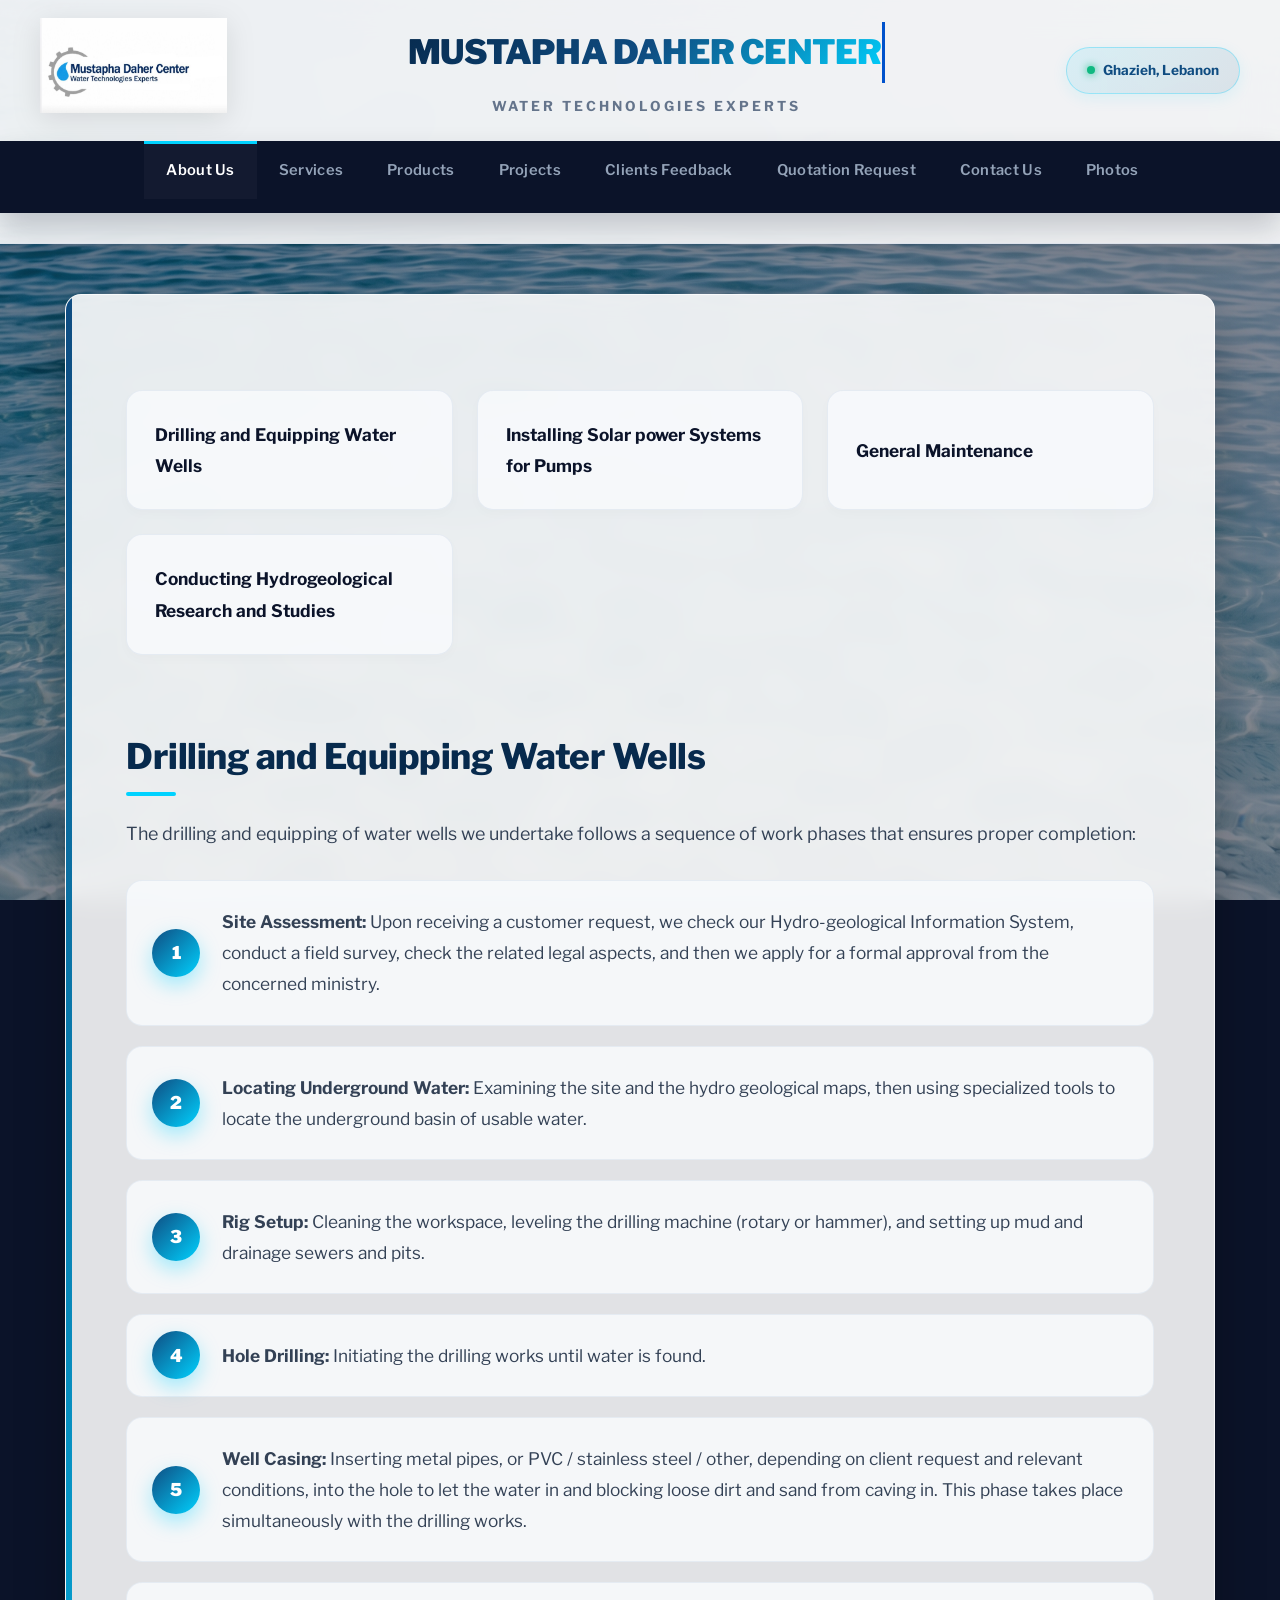
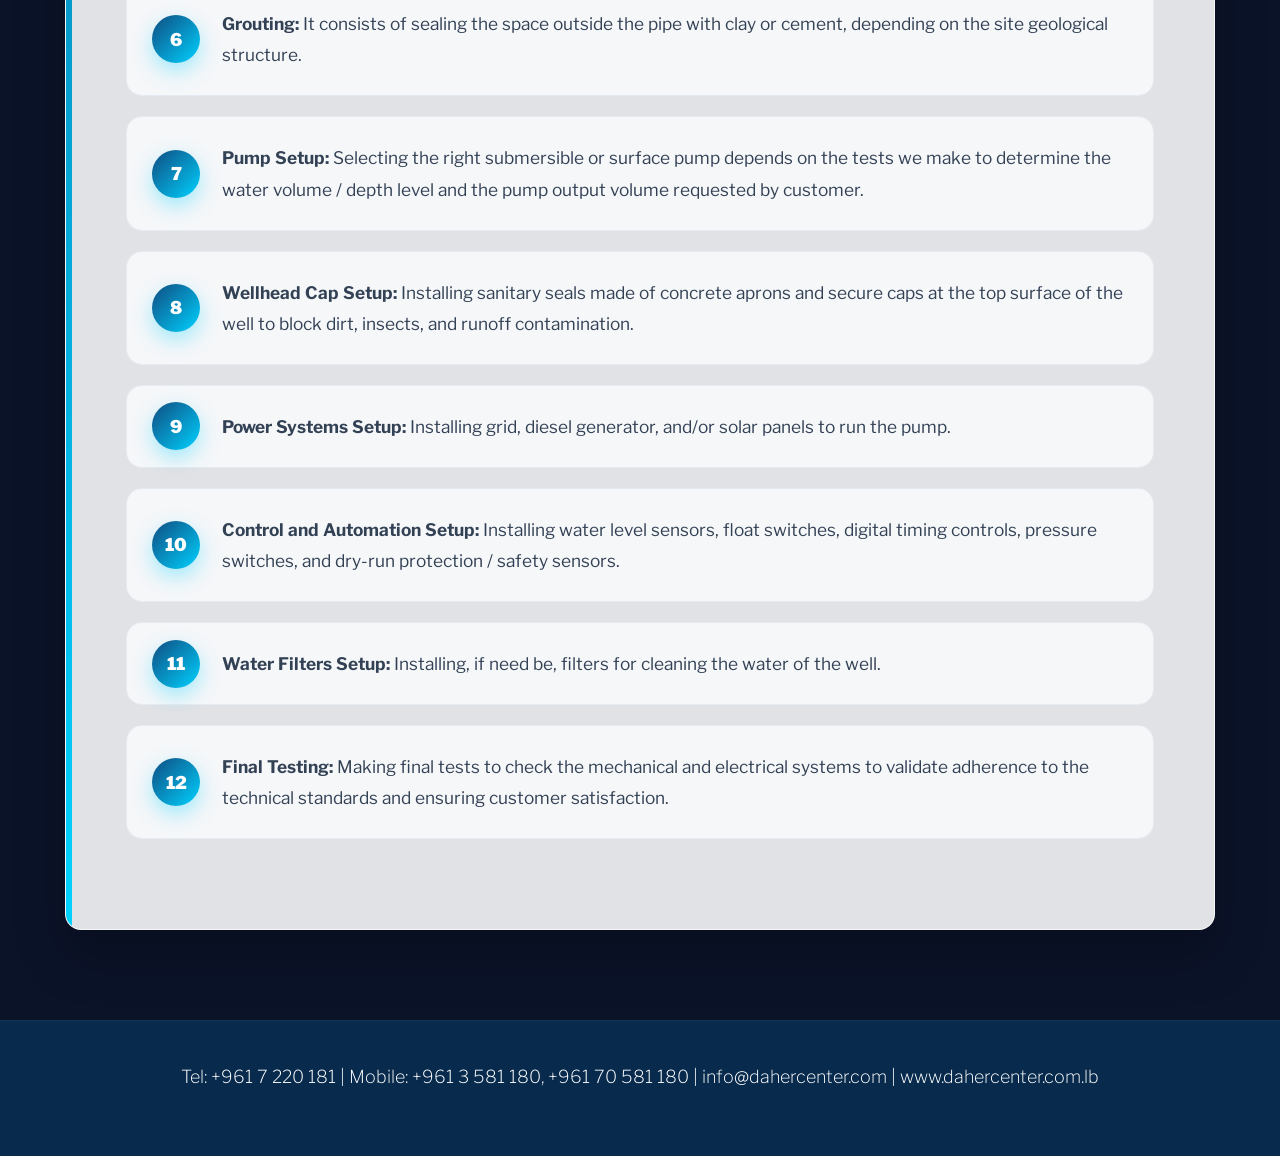
<file: well-drilling.html>
<!-- well-drilling.html -->
<!DOCTYPE html>
<html lang="en">
<head>
    <meta charset="UTF-8">
    <meta name="viewport" content="width=device-width, initial-scale=1.0">
    <title>Drilling Water Wells - Moustapha Daher Center</title>
    <link rel="stylesheet" href="./style.css">
</head>
<body>

          <header>
        <div class="brand-header-container">
            <!-- 1. El-Logo 3a Janab -->
            <div class="logo-area">
                <a href="index.html">
                    <img src="logo.png" alt="Moustapha Daher Center Logo" class="site-logo">
                </a>
            </div>

            <!-- 2. Esem Mustafa Daher Center Bel Nos w 7awliha Fakhama -->
            <div class="brand-title-center">
                <h1>Mustapha Daher Center</h1>
                <p>Water Technologies Experts</p>
            </div>

            <!-- 3. Balance Tag -->
            <div class="header-right-action">
                <span>Ghazieh, Lebanon</span>
            </div>
        </div>

        
     <nav>
            <button class="menu-toggle" aria-label="Toggle Menu">
                <span></span>
                <span></span>
                <span></span>
            </button>
            <div class="menu-container">
                <ul class="main-nav">
                    <li><a href="index.html" class="active">About Us</a></li>
                    <li><a href="services.html">Services</a></li>
                    <li><a href="products.html">Products</a></li>
                    <li><a href="projects.html">Projects</a></li>
                    <li><a href="feedback.html">Clients Feedback</a></li>
                    <li><a href="quotation.html">Quotation Request</a></li>
                    <li><a href="contact.html">Contact Us</a></li>
                    <li><a href="photos.html">Photos</a></li>
                </ul>
            </div>
        </nav>
    </header>

    <main>
        <section class="content-section">
            <section class="service-bttns"> 
                   <ul class="bttns-service">
            <li><a href="well-drilling.html">Drilling and Equipping Water Wells</a></li>
            <li><a href="solar-systems.html">Installing Solar power Systems for Pumps</a></li>
            <li><a href="maintenance.html">General Maintenance</a></li>
            <li><a href="hydrogeology.html">Conducting Hydrogeological Research and Studies</a></li>
        </ul>

            </section>
        <h2 class="section-title">Drilling and Equipping Water Wells</h2>
        <p>The drilling and equipping of water wells we undertake follows a sequence of work phases that ensures proper completion:</p>
        <ol class="sequence-list">
            <li><strong>Site Assessment:</strong> Upon receiving a customer request, we check our Hydro-geological Information System, conduct a field survey, check the related legal aspects, and then we apply for a formal approval from the concerned ministry.</li>
            <li><strong>Locating Underground Water:</strong> Examining the site and the hydro geological maps, then using specialized tools to locate the underground basin of usable water.</li>
            <li><strong>Rig Setup:</strong> Cleaning the workspace, leveling the drilling machine (rotary or hammer), and setting up mud and drainage sewers and pits.</li>
            <li><strong>Hole Drilling:</strong> Initiating the drilling works until water is found.</li>
            <li><strong>Well Casing:</strong> Inserting metal pipes, or PVC / stainless steel / other, depending on client request and relevant conditions, into the hole to let the water in and blocking loose dirt and sand from caving in. This phase takes place simultaneously with the drilling works.</li>
            <li><strong>Grouting:</strong> It consists of sealing the space outside the pipe with clay or cement, depending on the site geological structure.</li>
            <li><strong>Pump Setup:</strong> Selecting the right submersible or surface pump depends on the tests we make to determine the water volume / depth level and the pump output volume requested by customer.</li>
            <li><strong>Wellhead Cap Setup:</strong> Installing sanitary seals made of concrete aprons and secure caps at the top surface of the well to block dirt, insects, and runoff contamination.</li>
            <li><strong>Power Systems Setup:</strong> Installing grid, diesel generator, and/or solar panels to run the pump.</li>
            <li><strong>Control and Automation Setup:</strong> Installing water level sensors, float switches, digital timing controls, pressure switches, and dry-run protection / safety sensors.</li>
            <li><strong>Water Filters Setup:</strong> Installing, if need be, filters for cleaning the water of the well.</li>
            <li><strong>Final Testing:</strong> Making final tests to check the mechanical and electrical systems to validate adherence to the technical standards and ensuring customer satisfaction.</li>
        </ol>
        </section>
    </main>

    <footer>
        <p>Tel: +961 7 220 181 | Mobile: +961 3 581 180, +961 70 581 180 | info@dahercenter.com | www.dahercenter.com.lb</p>
    </footer>
    <script src="./script.js"></script>
</body>
</html>
</file>
<file: style.css>
/* ==========================================
   Moustapha Daher Center - Elite Corporate UI
   Designed by Menuba Creative (Next-Gen Version)
   ========================================== */

@import url('https://fonts.googleapis.com/css2?family=Libre+Franklin:wght@300;400;500;600;700;800;900&display=swap');

:root {
  --primary: #0f4c81;
  --primary-dark: #072a4d;
  --primary-light: #1b6ca8;
  --accent: #00d2ff;
  --accent-glow: rgba(0, 210, 255, 0.25);
  --dark: #0b1329;
  --light-bg: #f4f8fb;
  --white: #ffffff;
  --gray-text: #64748b;
  --border-color: rgba(226, 232, 240, 0.8);
  --shadow-lux: 0 20px 40px -15px rgba(15, 76, 129, 0.15);
  --shadow-hover: 0 30px 60px -12px rgba(0, 210, 255, 0.3);
  --radius: 16px;
  --transition: all 0.4s cubic-bezier(0.16, 1, 0.3, 1);
}

* {
  box-sizing: border-box;
  margin: 0;
  padding: 0;
}

body {
  font-family: 'Libre Franklin', sans-serif;
  color: var(--dark);
  background-color: var(--dark);
  /* ربط صورة الخلفية من الـ VS Code مع تأثير زوم سينمائي وتغطية كاملة للشاشة */
  background-image: linear-gradient(rgba(11, 19, 41, 0.5), rgba(11, 19, 41, 0.5)), url('./water-background.jpg');
  background-size: cover;
  background-position: center;
  background-attachment: fixed;
  background-repeat: no-repeat;
  line-height: 1.8;
  display: flex;
  flex-direction: column;
  min-height: 100vh;
  overflow-x: hidden;
}

/* Header & Elite Brand Layout */
header {
  background: rgba(255, 255, 255, 0.90);
  backdrop-filter: blur(16px);
  -webkit-backdrop-filter: blur(16px);
  box-shadow: 0 10px 30px rgba(0, 0, 0, 0.08);
  position: sticky;
  top: 0;
  z-index: 1000;
  border-bottom: 1px solid var(--border-color);
}

.brand-header-container {
  display: flex;
  justify-content: space-between;
  align-items: center;
  max-width: 1350px;
  margin: 0 auto;
  padding: 18px 40px;
}

.logo-area {
  display: flex;
  align-items: center;
}

/* الشعار الكبير والواضح */
.site-logo {
  max-height: 95px;
  width: auto;
  object-fit: contain;
  transition: var(--transition);
  filter: drop-shadow(0 6px 14px rgba(0,0,0,0.1));
}

.site-logo:hover {
  transform: scale(1.08) rotate(-1deg);
}

.brand-title-center {
  text-align: center;
  flex-grow: 1;
  padding: 0 20px;
}

.brand-title-center h1 {
  font-size: 2.1rem;
  font-weight: 900;
  background: linear-gradient(135deg, var(--primary-dark), var(--primary), var(--accent));
  -webkit-background-clip: text;
  -webkit-text-fill-color: transparent;
  letter-spacing: -0.8px;
  text-transform: uppercase;
  margin-bottom: 2px;
}

.brand-title-center p {
  font-size: 0.85rem;
  font-weight: 700;
  color: var(--gray-text);
  letter-spacing: 3px;
  text-transform: uppercase;
  margin-bottom: 0;
}

.header-right-action {
  font-size: 0.85rem;
  font-weight: 700;
  color: var(--primary);
  background: linear-gradient(135deg, rgba(0,210,255,0.1), rgba(15,76,129,0.1));
  padding: 10px 20px;
  border-radius: 50px;
  border: 1px solid rgba(0, 210, 255, 0.3);
  box-shadow: 0 4px 15px rgba(0,210,255,0.1);
  display: flex;
  align-items: center;
  gap: 8px;
}

.header-right-action::before {
  content: '';
  width: 8px;
  height: 8px;
  background-color: #10b981;
  border-radius: 50%;
  box-shadow: 0 0 8px #10b981;
}

/* Circular Image Showcase Gallery (Elite Glass Style) */
.header-circles-container {
  display: flex;
  justify-content: center;
  align-items: center;
  gap: 20px;
  padding: 15px 20px;
  background: rgba(255, 255, 255, 0.85);
  border-top: 1px solid var(--border-color);
  border-bottom: 1px solid var(--border-color);
  overflow-x: auto;
}

.circle-item {
  width: 60px;
  height: 60px;
  border-radius: 50%;
  overflow: hidden;
  border: 3px solid var(--white);
  box-shadow: 0 8px 20px rgba(15, 76, 129, 0.15);
  flex-shrink: 0;
  transition: var(--transition);
  position: relative;
}

.circle-item::after {
  content: '';
  position: absolute;
  inset: 0;
  border-radius: 50%;
  border: 2px solid var(--accent);
  opacity: 0;
  transition: var(--transition);
}

.circle-item:hover {
  transform: translateY(-5px) scale(1.12);
  box-shadow: var(--shadow-hover);
}

.circle-item:hover::after {
  opacity: 1;
}

.circle-item img {
  width: 100%;
  height: 100%;
  object-fit: cover;
}

/* Navigation Bar (Ultra Modern Dark Theme) */
nav {
  background: var(--dark);
  box-shadow: 0 15px 30px rgba(11, 19, 41, 0.2);
  position: relative;
}

.menu-container {
  max-width: 1350px;
  margin: 0 auto;
}

.main-nav {
  display: flex;
  justify-content: center;
  list-style: none;
  flex-wrap: wrap;
}

.main-nav li a {
  display: block;
  padding: 16px 22px;
  color: #94a3b8;
  text-decoration: none;
  font-weight: 600;
  font-size: 0.92rem;
  transition: var(--transition);
  position: relative;
  letter-spacing: 0.3px;
}

.main-nav li a::before {
  content: '';
  position: absolute;
  top: 0;
  left: 0;
  width: 100%;
  height: 3px;
  background: var(--accent);
  transform: scaleX(0);
  transition: var(--transition);
}

.main-nav li a:hover,
.main-nav li a.active {
  color: var(--white);
  background-color: rgba(255, 255, 255, 0.03);
}

.main-nav li a:hover::before,
.main-nav li a.active::before {
  transform: scaleX(1);
}

.menu-toggle {
  display: none;
  background: none;
  border: none;
  cursor: pointer;
  padding: 15px;
  flex-direction: column;
  gap: 6px;
}

.menu-toggle span {
  display: block;
  width: 28px;
  height: 3px;
  background-color: var(--white);
  border-radius: 3px;
  transition: var(--transition);
}

/* Main Content Area (Glassmorphism Cards showing background water) */
main {
  flex: 1;
  max-width: 1200px;
  width: 100%;
  margin: 50px auto;
  padding: 0 25px;
}

.content-section {
  background: rgba(255, 255, 255, 0.88);
  backdrop-filter: blur(12px);
  -webkit-backdrop-filter: blur(12px);
  border-radius: var(--radius);
  padding: 60px;
  box-shadow: 0 25px 50px rgba(0, 0, 0, 0.25);
  margin-bottom: 40px;
  border: 1px solid rgba(255, 255, 255, 0.7);
  position: relative;
  overflow: hidden;
}

.content-section::before {
  content: '';
  position: absolute;
  top: 0;
  left: 0;
  width: 6px;
  height: 100%;
  background: linear-gradient(to bottom, var(--primary), var(--accent));
}

.section-title {
  font-size: 2.2rem;
  color: var(--primary-dark);
  margin-bottom: 30px;
  margin-top: 40px;
  font-weight: 800;
  letter-spacing: -0.5px;
  position: relative;
  display: inline-block;
}

.content-section > h2.section-title:first-child {
  margin-top: 0;
}

.section-title::after {
  content: '';
  position: absolute;
  left: 0;
  bottom: -8px;
  width: 50px;
  height: 4px;
  background: var(--accent);
  border-radius: 2px;
}

p {
  margin-bottom: 22px;
  color: #334155;
  font-size: 1.12rem;
  font-weight: 400;
}

ul, ol {
  margin-bottom: 30px;
  padding-left: 25px;
}

li {
  margin-bottom: 14px;
  color: #334155;
  font-size: 1.08rem;
}

/* Grids, Links & Services Cards */
.service-links, .products-list, .project-btns, .feedback-btns, .bttns-service {
  display: grid;
  grid-template-columns: repeat(auto-fit, minmax(280px, 1fr));
  gap: 24px;
  list-style: none;
  padding: 0;
  margin-top: 35px;
}

.service-links li, .products-list li, .project-btns li, .feedback-btns li, .bttns-service li {
  background: rgba(248, 250, 252, 0.9);
  border: 1px solid var(--border-color);
  padding: 28px;
  border-radius: var(--radius);
  transition: var(--transition);
  margin-bottom: 0;
  display: flex;
  align-items: center;
  font-weight: 700;
  box-shadow: 0 4px 12px rgba(0,0,0,0.02);
  position: relative;
}

.service-links li:hover, .products-list li:hover, .project-btns li:hover, .feedback-btns li:hover, .bttns-service li:hover {
  transform: translateY(-8px);
  box-shadow: var(--shadow-hover);
  border-color: var(--accent);
  background: var(--white);
}

.service-links li a, .bttns-service li a {
  color: var(--dark);
  text-decoration: none;
  width: 100%;
  display: block;
}

.service-links li a:hover, .bttns-service li a:hover {
  color: var(--primary);
}

/* Sequence Lists (Steps) */
.sequence-list {
  counter-reset: step-counter;
  list-style: none;
  padding-left: 0;
  margin-top: 30px;
}

.sequence-list li {
  position: relative;
  padding: 25px 25px 25px 95px;
  background: rgba(248, 250, 252, 0.9);
  border-radius: var(--radius);
  margin-bottom: 20px;
  border: 1px solid var(--border-color);
  transition: var(--transition);
}

.sequence-list li:hover {
  background: var(--white);
  box-shadow: 0 15px 35px rgba(15, 76, 129, 0.08);
  border-color: var(--accent);
  transform: translateX(5px);
}

.sequence-list li::before {
  counter-increment: step-counter;
  content: counter(step-counter);
  position: absolute;
  left: 25px;
  top: 50%;
  transform: translateY(-50%);
  width: 48px;
  height: 48px;
  background: linear-gradient(135deg, var(--primary), var(--accent));
  color: var(--white);
  border-radius: 50%;
  display: flex;
  align-items: center;
  justify-content: center;
  font-weight: 900;
  font-size: 1.1rem;
  box-shadow: 0 8px 20px rgba(0, 210, 255, 0.35);
}

/* Contact & Quotation Form Styling */
.contact-form {
  display: grid;
  grid-template-columns: repeat(2, 1fr);
  gap: 28px;
  margin-top: 35px;
}

.contact-form label {
  display: flex;
  flex-direction: column;
  font-weight: 700;
  color: var(--dark);
  font-size: 0.95rem;
}

.contact-form label:nth-child(5),
.contact-form label:nth-child(6),
.contact-form label:nth-child(9) {
  grid-column: span 2;
}

.contact-form input,
.contact-form textarea,
.contact-form select {
  margin-top: 10px;
  padding: 18px;
  border: 2px solid #e2e8f0;
  border-radius: var(--radius);
  font-family: inherit;
  font-size: 1.05rem;
  background-color: rgba(248, 250, 252, 0.9);
  transition: var(--transition);
}

.contact-form input:focus,
.contact-form textarea:focus {
  outline: none;
  border-color: var(--accent);
  background-color: var(--white);
  box-shadow: 0 0 0 5px rgba(0, 210, 255, 0.15);
}

.contact-form textarea {
  resize: vertical;
  min-height: 140px;
}

.form-buttons {
  grid-column: span 2;
  display: flex;
  gap: 20px;
  margin-top: 15px;
}

.form-buttons button {
  padding: 16px 36px;
  border: none;
  border-radius: var(--radius);
  font-weight: 700;
  cursor: pointer;
  font-size: 1.05rem;
  transition: var(--transition);
  box-shadow: 0 6px 20px rgba(0,0,0,0.06);
}

.form-buttons button[type="submit"] {
  background: linear-gradient(135deg, var(--primary), var(--primary-light));
  color: var(--white);
}

.form-buttons button[type="submit"]:hover {
  transform: translateY(-3px);
  box-shadow: 0 12px 30px rgba(15, 76, 129, 0.35);
}

.form-buttons button[type="reset"] {
  background-color: #e2e8f0;
  color: var(--dark);
}

.form-buttons button[type="reset"]:hover {
  background-color: #cbd5e1;
}

.form-buttons button[type="button"] {
  background-color: #25d366;
  color: var(--white);
}

.form-buttons button[type="button"]:hover {
  background-color: #20ba5a;
  box-shadow: 0 12px 30px rgba(37, 211, 102, 0.35);
}

/* Contact Info Display Cards */
.contact-info {
  list-style: none;
  padding: 0;
  display: grid;
  grid-template-columns: repeat(auto-fit, minmax(280px, 1fr));
  gap: 24px;
  margin-bottom: 40px;
}

.contact-info li {
  background: rgba(248, 250, 252, 0.9);
  padding: 24px 28px;
  border-radius: var(--radius);
  border-left: 5px solid var(--accent);
  margin-bottom: 0;
  box-shadow: 0 4px 12px rgba(0,0,0,0.02);
  transition: var(--transition);
}

.contact-info li:hover {
  background: var(--white);
  box-shadow: var(--shadow-lux);
  transform: translateY(-4px);
}

/* Footer Styling */
footer {
  background-color: #072a4d;
  color: #ffffff;
  text-align: center;
  padding: 40px 20px;
  margin-top: auto;
  font-size: 0.98rem;
  border-top: 1px solid rgba(255,255,255,0.05);
}
footer p{
    color: #ffffff;
    font-weight: 200;
    letter-spacing: 1;
}

/* Animations & Responsive Breakpoints */
@keyframes fadeInUp {
  from { opacity: 0; transform: translateY(20px); }
  to { opacity: 1; transform: translateY(0); }
}

.content-section {
  animation: fadeInUp 0.7s cubic-bezier(0.16, 1, 0.3, 1) forwards;
}
/* ==========================================
   Moustapha Daher Center - Mobile Perfection Update
   Designed by Menuba Creative
   ========================================== */

@media (max-width: 950px) {
  .brand-header-container {
    flex-direction: column;
    gap: 12px;
    text-align: center;
    padding: 15px 20px;
  }
  
  .header-right-action {
    display: none;
  }
  
  .brand-title-center h1 {
    font-size: 1.4rem;
    letter-spacing: -0.5px;
  }

  .brand-title-center p {
    font-size: 0.75rem;
    letter-spacing: 2px;
  }

  .site-logo {
    max-height: 75px;
  }
}

/* ==========================================
   Moustapha Daher Center - Final Perfect Contact & Mobile Fix
   ========================================== */

@media (max-width: 768px) {

   /* ==========================================
   Moustapha Daher Center - Final UI Polish
   Designed by Menuba Creative
   ========================================== */

/* 1. دمج الشعار مع الخلفية وإلغاء أي إطار أو حدود عنه */
.site-logo {
  max-height: 130px;
  width: auto;
  object-fit: contain;
  background: transparent !important;
  border: none !important;
  box-shadow: none !important;
  outline: none !important;
  transition: var(--transition);
  filter: drop-shadow(0 8px 18px rgba(0,0,0,0.15));
}

.site-logo:hover {
  transform: scale(1.08) rotate(-1deg);
}

/* 2. تعديلات الموبايل: إرجاع القائمة بالمنتصف تماماً والشعار الواضح */
@media (max-width: 768px) {
  .site-logo {
    max-height: 105px;
  }

  .brand-header-container {
    flex-direction: column;
    gap: 15px;
    text-align: center;
    padding: 20px;
  }
  
  .brand-title-center h1 {
    font-size: 1.6rem;
  }

  /* Mobile Body & Main Padding adjustments */
  body {
    overflow-x: hidden;
  }

  main {
    margin: 20px auto;
    padding: 0 15px;
  }

  .content-section {
    padding: 25px 18px;
    border-radius: 12px;
    margin-bottom: 25px;
  }

  /* Section Title Fix for Mobile */
  .section-title {
    font-size: 1.5rem;
    margin-bottom: 20px;
    margin-top: 25px;
  }

  /* Navigation Menu Fix for Mobile - تظبيط القائمة لتنزل بالمنتصف تماماً */
  .menu-toggle {
    display: flex;
    margin: 0 auto;
  }
  
  .menu-container {
    display: none;
    width: 100%;
    background-color: rgba(7, 19, 41, 0.98);
    backdrop-filter: blur(15px);
    -webkit-backdrop-filter: blur(15px);
    box-shadow: 0 15px 30px rgba(0,0,0,0.4);
    text-align: center; /* تمركز العناصر */
  }

  .menu-container.active {
    display: block;
  }

  .main-nav {
    flex-direction: column;
    width: 100%;
    align-items: center; /* تمركز الأزرار بالنص تماماً */
    padding: 10px 0;
  }

  .main-nav li {
    width: 100%;
    text-align: center;
  }

  .main-nav li a {
    display: block;
    width: 100%;
    padding: 15px 20px;
    font-size: 1.05rem;
    font-weight: 700;
    text-align: center; /* توسيط النص داخل الزر */
    border-bottom: 1px solid rgba(255, 255, 255, 0.06);
    transition: var(--transition);
  }

  .main-nav li a:hover,
  .main-nav li a.active {
    background-color: rgba(0, 210, 255, 0.15);
    color: var(--accent);
  }

  /* Gallery Circles Fix for Mobile */
  .header-circles-container {
    gap: 12px;
    padding: 10px 15px;
  }

  .circle-item {
    width: 48px;
    height: 48px;
  }

  /* Services / Products Grids Fix for Mobile */
  .service-links, .products-list, .project-btns, .feedback-btns, .bttns-service {
    grid-template-columns: 1fr;
    gap: 12px;
    margin-top: 20px;
  }

  .service-links li, .products-list li, .project-btns li, .feedback-btns li, .bttns-service li {
    padding: 18px 20px;
    font-size: 1rem;
  }

  /* Sequence Lists Fix */
  .sequence-list li {
    padding: 20px 15px 20px 75px;
    font-size: 0.98rem;
  }

  .sequence-list li::before {
    left: 15px;
    width: 38px;
    height: 38px;
    font-size: 1rem;
  }

  /* ==========================================
     FIXED CONTACT & QUOTATION FORM FOR MOBILE
     ========================================== */
  .contact-form {
    display: flex;
    flex-direction: column;
    gap: 18px;
    margin-top: 20px;
  }

  .contact-form label {
    display: flex;
    flex-direction: column;
    align-items: stretch;
    width: 100%;
    font-size: 0.95rem;
    font-weight: 700;
    color: var(--dark);
    text-align: left;
  }

  .contact-form input,
  .contact-form textarea,
  .contact-form select {
    width: 100%;
    padding: 14px 16px;
    font-size: 1rem;
    margin-top: 8px;
    border: 2px solid #cbd5e1;
    border-radius: 12px;
    background-color: rgba(255, 255, 255, 0.95);
  }

  .contact-form textarea {
    min-height: 130px;
    resize: vertical;
  }

  .form-buttons {
    display: flex;
    flex-direction: column;
    gap: 12px;
    margin-top: 15px;
    width: 100%;
    grid-column: span 1;
  }

  .form-buttons button {
    width: 100%;
    padding: 15px;
    font-size: 1.05rem;
    font-weight: 800;
    border-radius: 12px;
    cursor: pointer;
  }

  /* Contact Info Cards Fix */
  .contact-info {
    grid-template-columns: 1fr;
    gap: 12px;
  }

  .contact-info li {
    padding: 16px 18px;
    font-size: 0.95rem;
  }

  /* Footer Font Size Fix */
  footer {
    padding: 25px 15px;
    font-size: 0.82rem;
    line-height: 1.6;
  }
}
</file>
